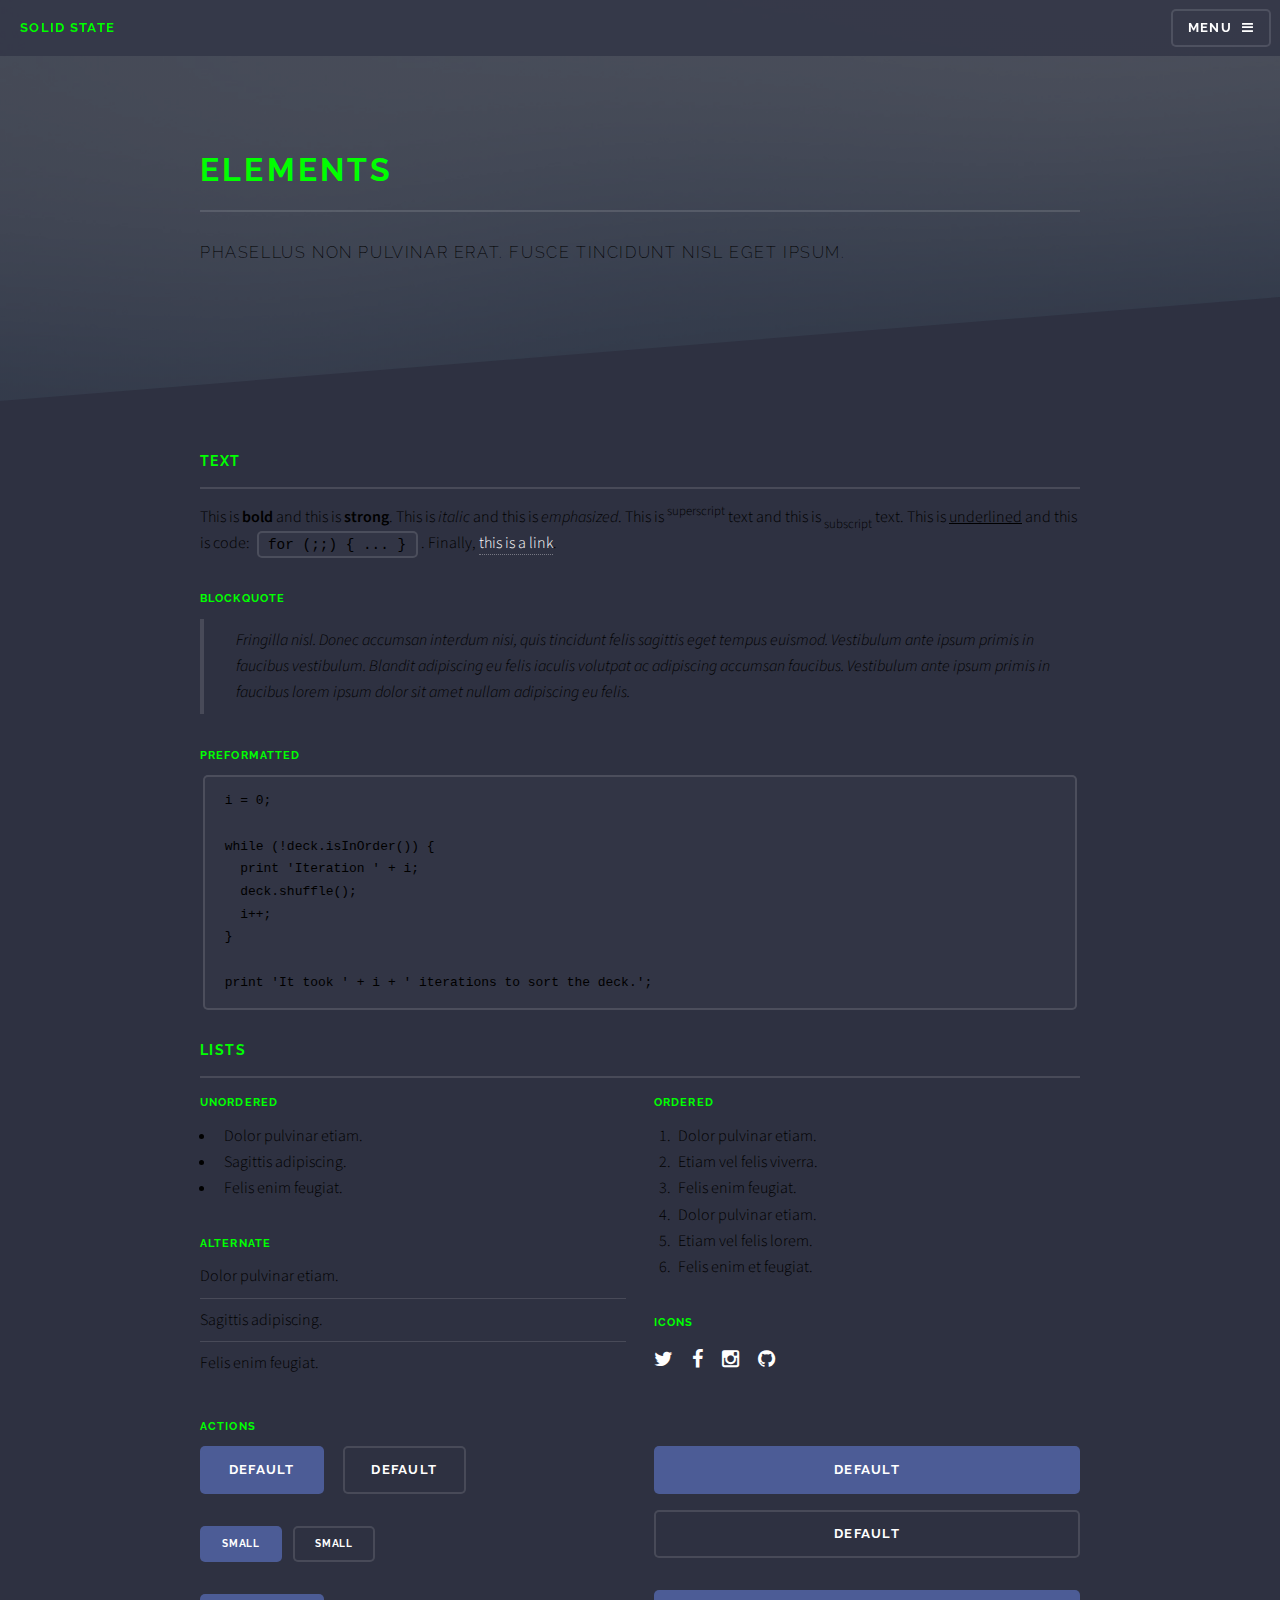
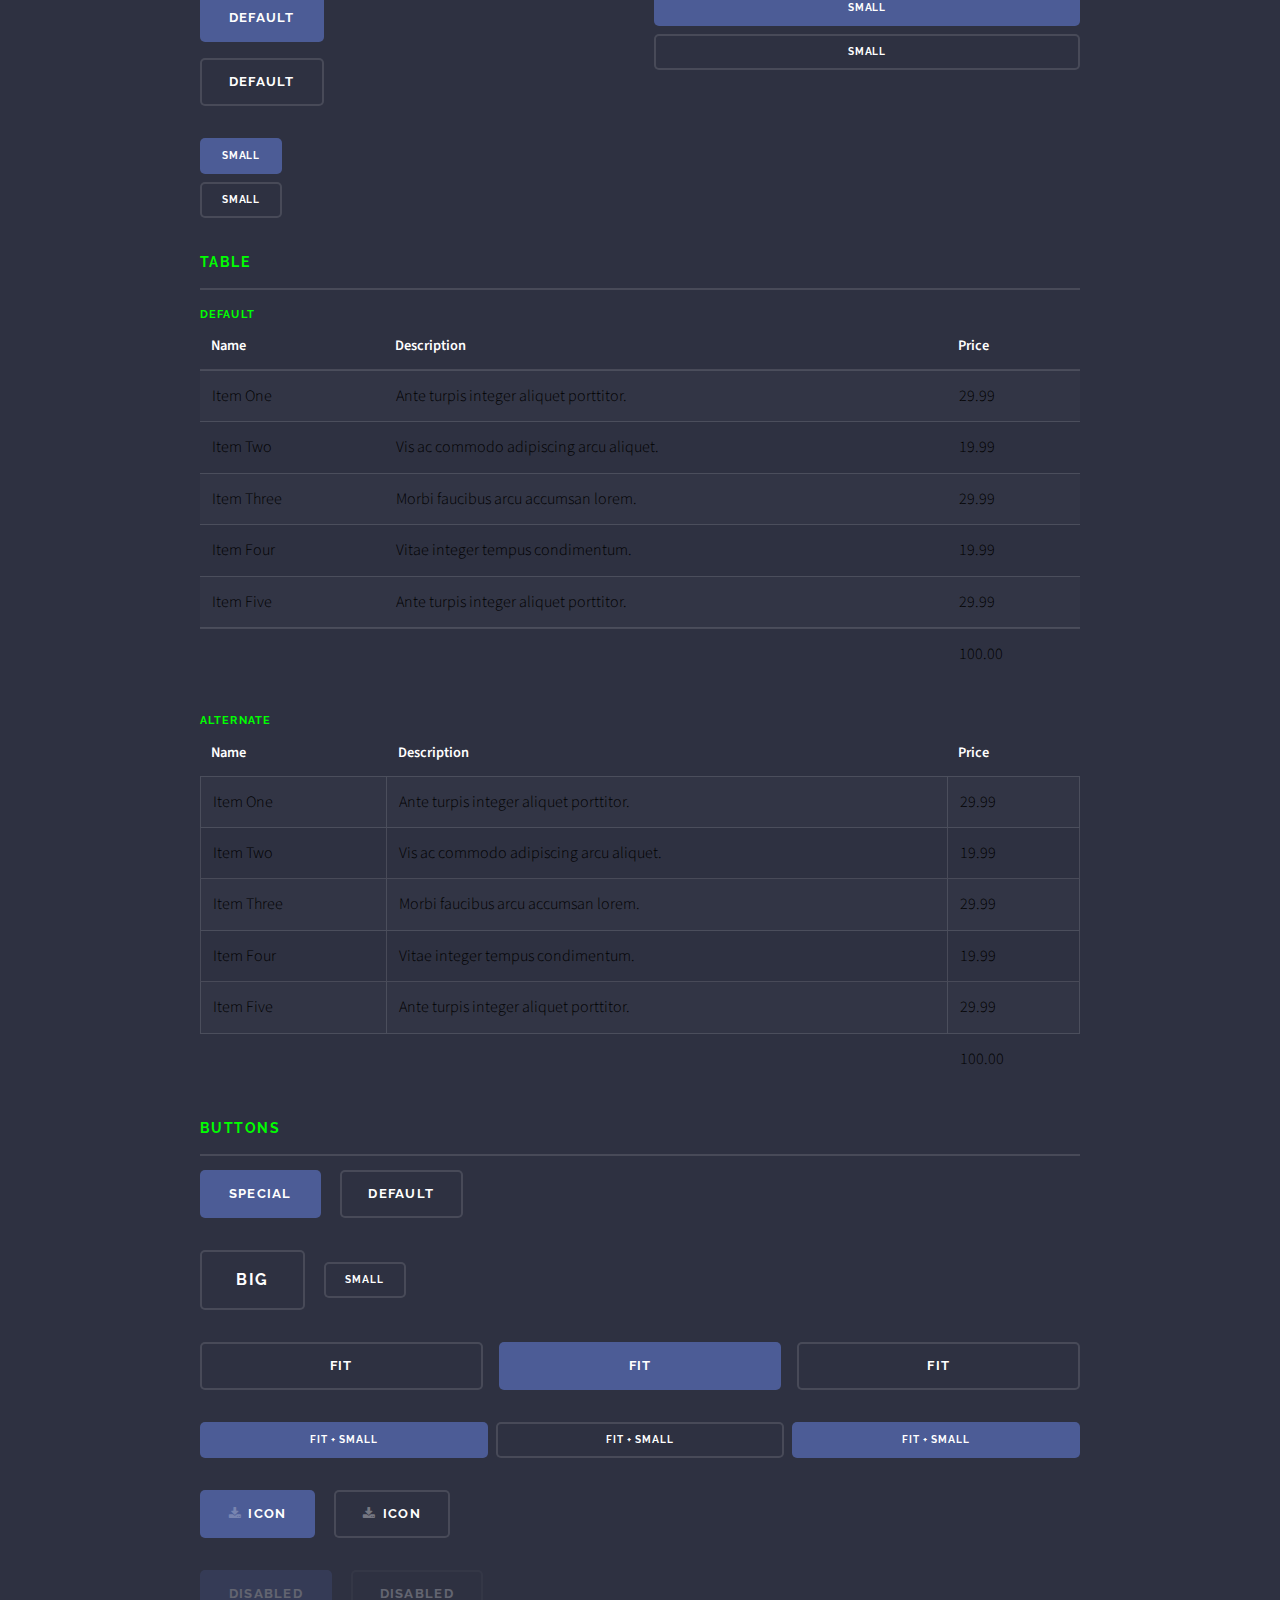
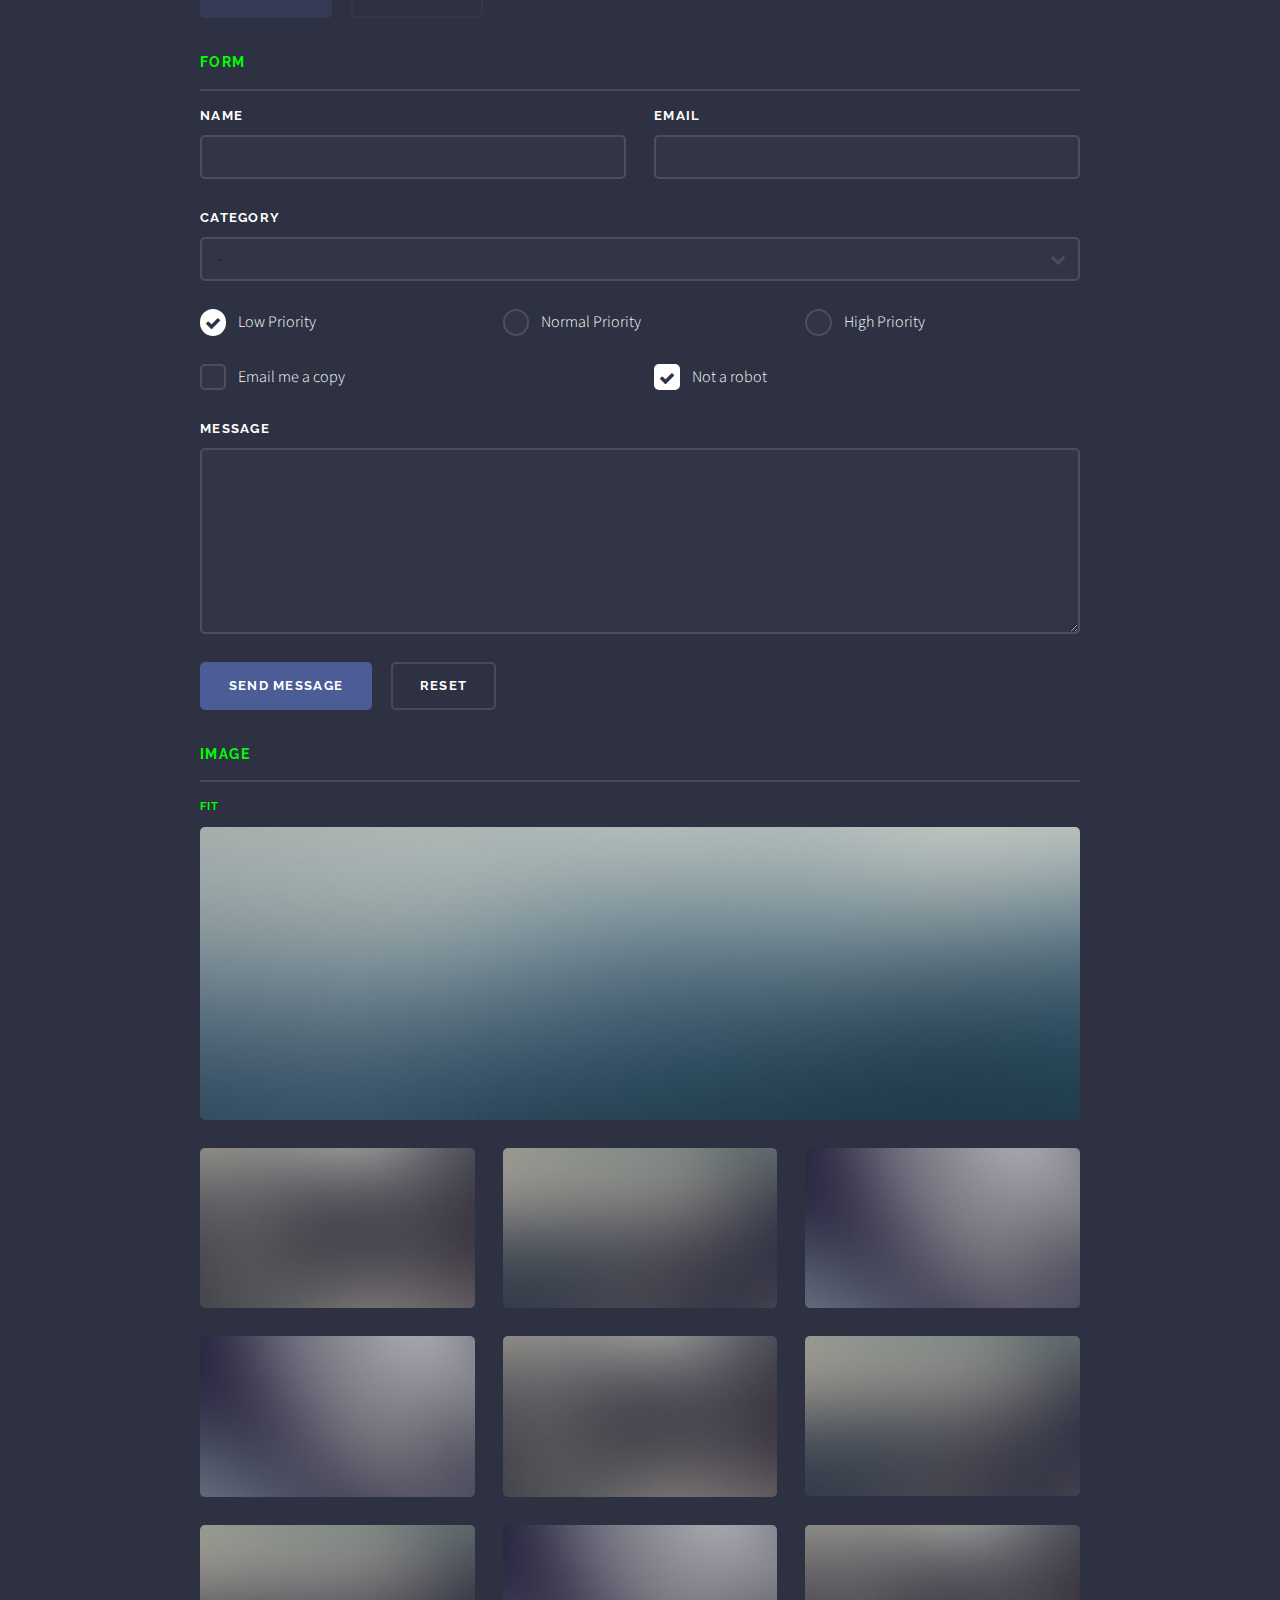
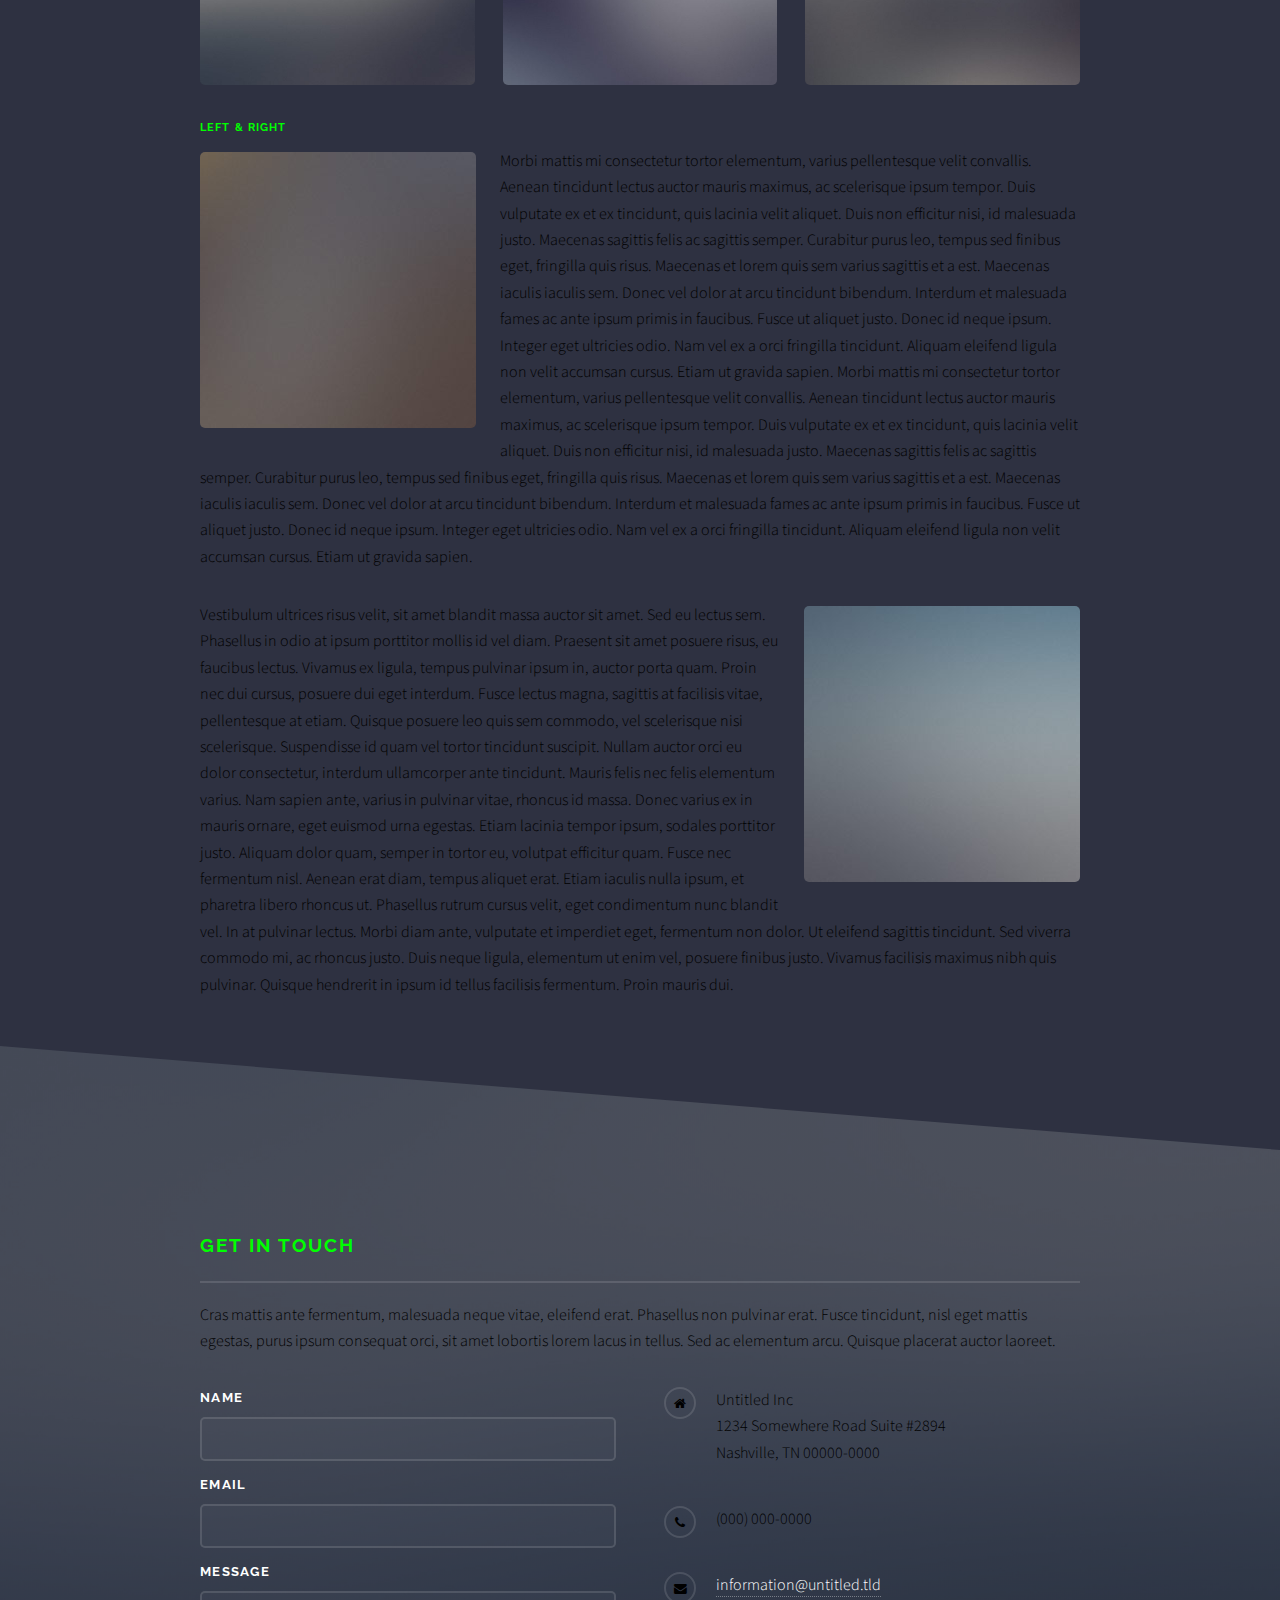
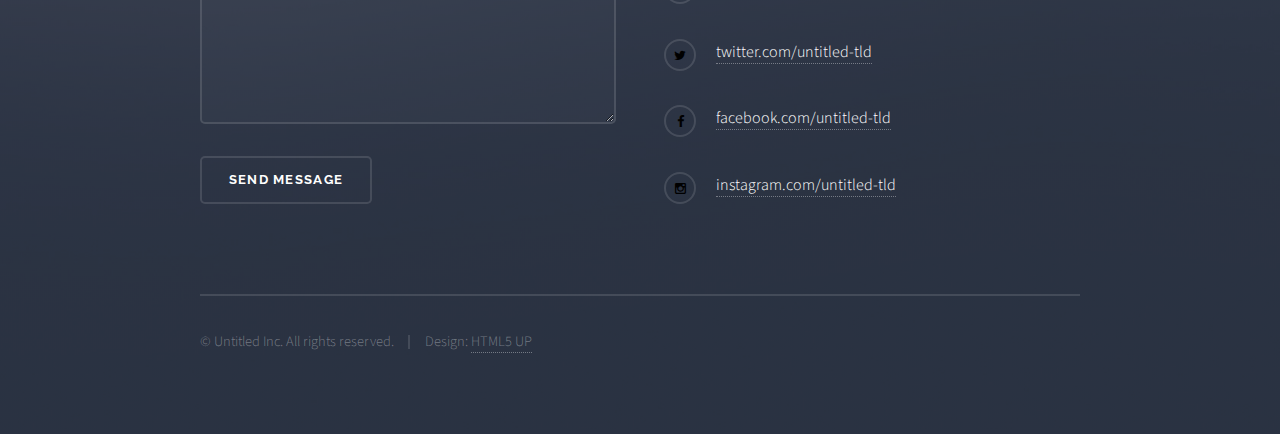
<file: elements.html>
<!DOCTYPE HTML>
<!--
	Solid State by HTML5 UP
	html5up.net | @n33co
	Free for personal and commercial use under the CCA 3.0 license (html5up.net/license)
-->
<html>
	<head>
		<title>Elements - Solid State by HTML5 UP</title>
		<meta charset="utf-8" />
		<meta name="viewport" content="width=device-width, initial-scale=1" />
		<!--[if lte IE 8]><script src="assets/js/ie/html5shiv.js"></script><![endif]-->
		<link rel="stylesheet" href="assets/css/main.css" />
		<!--[if lte IE 9]><link rel="stylesheet" href="assets/css/ie9.css" /><![endif]-->
		<!--[if lte IE 8]><link rel="stylesheet" href="assets/css/ie8.css" /><![endif]-->
	</head>
	<body>

		<!-- Page Wrapper -->
			<div id="page-wrapper">

				<!-- Header -->
					<header id="header">
						<h1><a href="index.html">Solid State</a></h1>
						<nav>
							<a href="#menu">Menu</a>
						</nav>
					</header>

				<!-- Menu -->
					<nav id="menu">
						<div class="inner">
							<h2>Menu</h2>
							<ul class="links">
								<li><a href="index.html">Home</a></li>
								<li><a href="generic.html">Generic</a></li>
								<li><a href="elements.html">Elements</a></li>
								<li><a href="#">Log In</a></li>
								<li><a href="#">Sign Up</a></li>
							</ul>
							<a href="#" class="close">Close</a>
						</div>
					</nav>

				<!-- Wrapper -->
					<section id="wrapper">
						<header>
							<div class="inner">
								<h2>Elements</h2>
								<p>Phasellus non pulvinar erat. Fusce tincidunt nisl eget ipsum.</p>
							</div>
						</header>

						<!-- Content -->
							<div class="wrapper">
								<div class="inner">

									<section>
										<h3 class="major">Text</h3>
										<p>This is <b>bold</b> and this is <strong>strong</strong>. This is <i>italic</i> and this is <em>emphasized</em>.
										This is <sup>superscript</sup> text and this is <sub>subscript</sub> text.
										This is <u>underlined</u> and this is code: <code>for (;;) { ... }</code>. Finally, <a href="#">this is a link</a>.</p>
										<h4>Blockquote</h4>
										<blockquote>Fringilla nisl. Donec accumsan interdum nisi, quis tincidunt felis sagittis eget tempus euismod. Vestibulum ante ipsum primis in faucibus vestibulum. Blandit adipiscing eu felis iaculis volutpat ac adipiscing accumsan faucibus. Vestibulum ante ipsum primis in faucibus lorem ipsum dolor sit amet nullam adipiscing eu felis.</blockquote>
										<h4>Preformatted</h4>
										<pre><code>i = 0;

while (!deck.isInOrder()) {
  print 'Iteration ' + i;
  deck.shuffle();
  i++;
}

print 'It took ' + i + ' iterations to sort the deck.';</code></pre>
									</section>

									<section>
										<h3 class="major">Lists</h3>
										<div class="row">
											<div class="6u 12u$(medium)">
												<h4>Unordered</h4>
												<ul>
													<li>Dolor pulvinar etiam.</li>
													<li>Sagittis adipiscing.</li>
													<li>Felis enim feugiat.</li>
												</ul>
												<h4>Alternate</h4>
												<ul class="alt">
													<li>Dolor pulvinar etiam.</li>
													<li>Sagittis adipiscing.</li>
													<li>Felis enim feugiat.</li>
												</ul>
											</div>
											<div class="6u$ 12u$(medium)">
												<h4>Ordered</h4>
												<ol>
													<li>Dolor pulvinar etiam.</li>
													<li>Etiam vel felis viverra.</li>
													<li>Felis enim feugiat.</li>
													<li>Dolor pulvinar etiam.</li>
													<li>Etiam vel felis lorem.</li>
													<li>Felis enim et feugiat.</li>
												</ol>
												<h4>Icons</h4>
												<ul class="icons">
													<li><a href="#" class="icon fa-twitter"><span class="label">Twitter</span></a></li>
													<li><a href="#" class="icon fa-facebook"><span class="label">Facebook</span></a></li>
													<li><a href="#" class="icon fa-instagram"><span class="label">Instagram</span></a></li>
													<li><a href="#" class="icon fa-github"><span class="label">Github</span></a></li>
												</ul>
											</div>
										</div>
										<h4>Actions</h4>
										<div class="row">
											<div class="6u 12u$(medium)">
												<ul class="actions">
													<li><a href="#" class="button special">Default</a></li>
													<li><a href="#" class="button">Default</a></li>
												</ul>
												<ul class="actions small">
													<li><a href="#" class="button special small">Small</a></li>
													<li><a href="#" class="button small">Small</a></li>
												</ul>
												<ul class="actions vertical">
													<li><a href="#" class="button special">Default</a></li>
													<li><a href="#" class="button">Default</a></li>
												</ul>
												<ul class="actions vertical small">
													<li><a href="#" class="button special small">Small</a></li>
													<li><a href="#" class="button small">Small</a></li>
												</ul>
											</div>
											<div class="6u 12u$(medium)">
												<ul class="actions vertical">
													<li><a href="#" class="button special fit">Default</a></li>
													<li><a href="#" class="button fit">Default</a></li>
												</ul>
												<ul class="actions vertical small">
													<li><a href="#" class="button special small fit">Small</a></li>
													<li><a href="#" class="button small fit">Small</a></li>
												</ul>
											</div>
										</div>
									</section>

									<section>
										<h3 class="major">Table</h3>
										<h4>Default</h4>
										<div class="table-wrapper">
											<table>
												<thead>
													<tr>
														<th>Name</th>
														<th>Description</th>
														<th>Price</th>
													</tr>
												</thead>
												<tbody>
													<tr>
														<td>Item One</td>
														<td>Ante turpis integer aliquet porttitor.</td>
														<td>29.99</td>
													</tr>
													<tr>
														<td>Item Two</td>
														<td>Vis ac commodo adipiscing arcu aliquet.</td>
														<td>19.99</td>
													</tr>
													<tr>
														<td>Item Three</td>
														<td> Morbi faucibus arcu accumsan lorem.</td>
														<td>29.99</td>
													</tr>
													<tr>
														<td>Item Four</td>
														<td>Vitae integer tempus condimentum.</td>
														<td>19.99</td>
													</tr>
													<tr>
														<td>Item Five</td>
														<td>Ante turpis integer aliquet porttitor.</td>
														<td>29.99</td>
													</tr>
												</tbody>
												<tfoot>
													<tr>
														<td colspan="2"></td>
														<td>100.00</td>
													</tr>
												</tfoot>
											</table>
										</div>

										<h4>Alternate</h4>
										<div class="table-wrapper">
											<table class="alt">
												<thead>
													<tr>
														<th>Name</th>
														<th>Description</th>
														<th>Price</th>
													</tr>
												</thead>
												<tbody>
													<tr>
														<td>Item One</td>
														<td>Ante turpis integer aliquet porttitor.</td>
														<td>29.99</td>
													</tr>
													<tr>
														<td>Item Two</td>
														<td>Vis ac commodo adipiscing arcu aliquet.</td>
														<td>19.99</td>
													</tr>
													<tr>
														<td>Item Three</td>
														<td> Morbi faucibus arcu accumsan lorem.</td>
														<td>29.99</td>
													</tr>
													<tr>
														<td>Item Four</td>
														<td>Vitae integer tempus condimentum.</td>
														<td>19.99</td>
													</tr>
													<tr>
														<td>Item Five</td>
														<td>Ante turpis integer aliquet porttitor.</td>
														<td>29.99</td>
													</tr>
												</tbody>
												<tfoot>
													<tr>
														<td colspan="2"></td>
														<td>100.00</td>
													</tr>
												</tfoot>
											</table>
										</div>
									</section>

									<section>
										<h3 class="major">Buttons</h3>
										<ul class="actions">
											<li><a href="#" class="button special">Special</a></li>
											<li><a href="#" class="button">Default</a></li>
										</ul>
										<ul class="actions">
											<li><a href="#" class="button big">Big</a></li>
											<li><a href="#" class="button small">Small</a></li>
										</ul>
										<ul class="actions fit">
											<li><a href="#" class="button fit">Fit</a></li>
											<li><a href="#" class="button special fit">Fit</a></li>
											<li><a href="#" class="button fit">Fit</a></li>
										</ul>
										<ul class="actions fit small">
											<li><a href="#" class="button special fit small">Fit + Small</a></li>
											<li><a href="#" class="button fit small">Fit + Small</a></li>
											<li><a href="#" class="button special fit small">Fit + Small</a></li>
										</ul>
										<ul class="actions">
											<li><a href="#" class="button special icon fa-download">Icon</a></li>
											<li><a href="#" class="button icon fa-download">Icon</a></li>
										</ul>
										<ul class="actions">
											<li><span class="button special disabled">Disabled</span></li>
											<li><span class="button disabled">Disabled</span></li>
										</ul>
									</section>

									<section>
										<h3 class="major">Form</h3>
										<form method="post" action="#">
											<div class="row uniform">
												<div class="6u 12u$(xsmall)">
													<label for="demo-name">Name</label>
													<input type="text" name="demo-name" id="demo-name" value="" />
												</div>
												<div class="6u$ 12u$(xsmall)">
													<label for="demo-email">Email</label>
													<input type="email" name="demo-email" id="demo-email" value="" />
												</div>
												<div class="12u$">
													<label for="demo-category">Category</label>
													<div class="select-wrapper">
														<select name="demo-category" id="demo-category">
															<option value="">-</option>
															<option value="1">Manufacturing</option>
															<option value="1">Shipping</option>
															<option value="1">Administration</option>
															<option value="1">Human Resources</option>
														</select>
													</div>
												</div>
												<div class="4u 12u$(small)">
													<input type="radio" id="demo-priority-low" name="demo-priority" checked>
													<label for="demo-priority-low">Low Priority</label>
												</div>
												<div class="4u 12u$(small)">
													<input type="radio" id="demo-priority-normal" name="demo-priority">
													<label for="demo-priority-normal">Normal Priority</label>
												</div>
												<div class="4u$ 12u$(small)">
													<input type="radio" id="demo-priority-high" name="demo-priority">
													<label for="demo-priority-high">High Priority</label>
												</div>
												<div class="6u 12u$(small)">
													<input type="checkbox" id="demo-copy" name="demo-copy">
													<label for="demo-copy">Email me a copy</label>
												</div>
												<div class="6u$ 12u$(small)">
													<input type="checkbox" id="demo-human" name="demo-human" checked>
													<label for="demo-human">Not a robot</label>
												</div>
												<div class="12u$">
													<label for="demo-message">Message</label>
													<textarea name="demo-message" id="demo-message" rows="6"></textarea>
												</div>
												<div class="12u$">
													<ul class="actions">
														<li><input type="submit" value="Send Message" class="special" /></li>
														<li><input type="reset" value="Reset" /></li>
													</ul>
												</div>
											</div>
										</form>
									</section>

									<section>
										<h3 class="major">Image</h3>
										<h4>Fit</h4>
										<div class="box alt">
											<div class="row uniform">
												<div class="12u$"><span class="image fit"><img src="images/pic08.jpg" alt="" /></span></div>
												<div class="4u"><span class="image fit"><img src="images/pic05.jpg" alt="" /></span></div>
												<div class="4u"><span class="image fit"><img src="images/pic06.jpg" alt="" /></span></div>
												<div class="4u$"><span class="image fit"><img src="images/pic07.jpg" alt="" /></span></div>
												<div class="4u"><span class="image fit"><img src="images/pic07.jpg" alt="" /></span></div>
												<div class="4u"><span class="image fit"><img src="images/pic05.jpg" alt="" /></span></div>
												<div class="4u$"><span class="image fit"><img src="images/pic06.jpg" alt="" /></span></div>
												<div class="4u"><span class="image fit"><img src="images/pic06.jpg" alt="" /></span></div>
												<div class="4u"><span class="image fit"><img src="images/pic07.jpg" alt="" /></span></div>
												<div class="4u$"><span class="image fit"><img src="images/pic05.jpg" alt="" /></span></div>
											</div>
										</div>
										<h4>Left &amp; Right</h4>
										<p><span class="image left"><img src="images/pic01.jpg" alt="" /></span>Morbi mattis mi consectetur tortor elementum, varius pellentesque velit convallis. Aenean tincidunt lectus auctor mauris maximus, ac scelerisque ipsum tempor. Duis vulputate ex et ex tincidunt, quis lacinia velit aliquet. Duis non efficitur nisi, id malesuada justo. Maecenas sagittis felis ac sagittis semper. Curabitur purus leo, tempus sed finibus eget, fringilla quis risus. Maecenas et lorem quis sem varius sagittis et a est. Maecenas iaculis iaculis sem. Donec vel dolor at arcu tincidunt bibendum. Interdum et malesuada fames ac ante ipsum primis in faucibus. Fusce ut aliquet justo. Donec id neque ipsum. Integer eget ultricies odio. Nam vel ex a orci fringilla tincidunt. Aliquam eleifend ligula non velit accumsan cursus. Etiam ut gravida sapien. Morbi mattis mi consectetur tortor elementum, varius pellentesque velit convallis. Aenean tincidunt lectus auctor mauris maximus, ac scelerisque ipsum tempor. Duis vulputate ex et ex tincidunt, quis lacinia velit aliquet. Duis non efficitur nisi, id malesuada justo. Maecenas sagittis felis ac sagittis semper. Curabitur purus leo, tempus sed finibus eget, fringilla quis risus. Maecenas et lorem quis sem varius sagittis et a est. Maecenas iaculis iaculis sem. Donec vel dolor at arcu tincidunt bibendum. Interdum et malesuada fames ac ante ipsum primis in faucibus. Fusce ut aliquet justo. Donec id neque ipsum. Integer eget ultricies odio. Nam vel ex a orci fringilla tincidunt. Aliquam eleifend ligula non velit accumsan cursus. Etiam ut gravida sapien.</p>
										<p><span class="image right"><img src="images/pic02.jpg" alt="" /></span>Vestibulum ultrices risus velit, sit amet blandit massa auctor sit amet. Sed eu lectus sem. Phasellus in odio at ipsum porttitor mollis id vel diam. Praesent sit amet posuere risus, eu faucibus lectus. Vivamus ex ligula, tempus pulvinar ipsum in, auctor porta quam. Proin nec dui cursus, posuere dui eget interdum. Fusce lectus magna, sagittis at facilisis vitae, pellentesque at etiam. Quisque posuere leo quis sem commodo, vel scelerisque nisi scelerisque. Suspendisse id quam vel tortor tincidunt suscipit. Nullam auctor orci eu dolor consectetur, interdum ullamcorper ante tincidunt. Mauris felis nec felis elementum varius. Nam sapien ante, varius in pulvinar vitae, rhoncus id massa. Donec varius ex in mauris ornare, eget euismod urna egestas. Etiam lacinia tempor ipsum, sodales porttitor justo. Aliquam dolor quam, semper in tortor eu, volutpat efficitur quam. Fusce nec fermentum nisl. Aenean erat diam, tempus aliquet erat. Etiam iaculis nulla ipsum, et pharetra libero rhoncus ut. Phasellus rutrum cursus velit, eget condimentum nunc blandit vel. In at pulvinar lectus. Morbi diam ante, vulputate et imperdiet eget, fermentum non dolor. Ut eleifend sagittis tincidunt. Sed viverra commodo mi, ac rhoncus justo. Duis neque ligula, elementum ut enim vel, posuere finibus justo. Vivamus facilisis maximus nibh quis pulvinar. Quisque hendrerit in ipsum id tellus facilisis fermentum. Proin mauris dui.</p>
									</section>

								</div>
							</div>

					</section>

				<!-- Footer -->
					<section id="footer">
						<div class="inner">
							<h2 class="major">Get in touch</h2>
							<p>Cras mattis ante fermentum, malesuada neque vitae, eleifend erat. Phasellus non pulvinar erat. Fusce tincidunt, nisl eget mattis egestas, purus ipsum consequat orci, sit amet lobortis lorem lacus in tellus. Sed ac elementum arcu. Quisque placerat auctor laoreet.</p>
							<form method="post" action="#">
								<div class="field">
									<label for="name">Name</label>
									<input type="text" name="name" id="name" />
								</div>
								<div class="field">
									<label for="email">Email</label>
									<input type="email" name="email" id="email" />
								</div>
								<div class="field">
									<label for="message">Message</label>
									<textarea name="message" id="message" rows="4"></textarea>
								</div>
								<ul class="actions">
									<li><input type="submit" value="Send Message" /></li>
								</ul>
							</form>
							<ul class="contact">
								<li class="fa-home">
									Untitled Inc<br />
									1234 Somewhere Road Suite #2894<br />
									Nashville, TN 00000-0000
								</li>
								<li class="fa-phone">(000) 000-0000</li>
								<li class="fa-envelope"><a href="#">information@untitled.tld</a></li>
								<li class="fa-twitter"><a href="#">twitter.com/untitled-tld</a></li>
								<li class="fa-facebook"><a href="#">facebook.com/untitled-tld</a></li>
								<li class="fa-instagram"><a href="#">instagram.com/untitled-tld</a></li>
							</ul>
							<ul class="copyright">
								<li>&copy; Untitled Inc. All rights reserved.</li><li>Design: <a href="http://html5up.net">HTML5 UP</a></li>
							</ul>
						</div>
					</section>

			</div>

		<!-- Scripts -->
			<script src="assets/js/skel.min.js"></script>
			<script src="assets/js/jquery.min.js"></script>
			<script src="assets/js/jquery.scrollex.min.js"></script>
			<script src="assets/js/util.js"></script>
			<!--[if lte IE 8]><script src="assets/js/ie/respond.min.js"></script><![endif]-->
			<script src="assets/js/main.js"></script>

	</body>
</html>
</file>
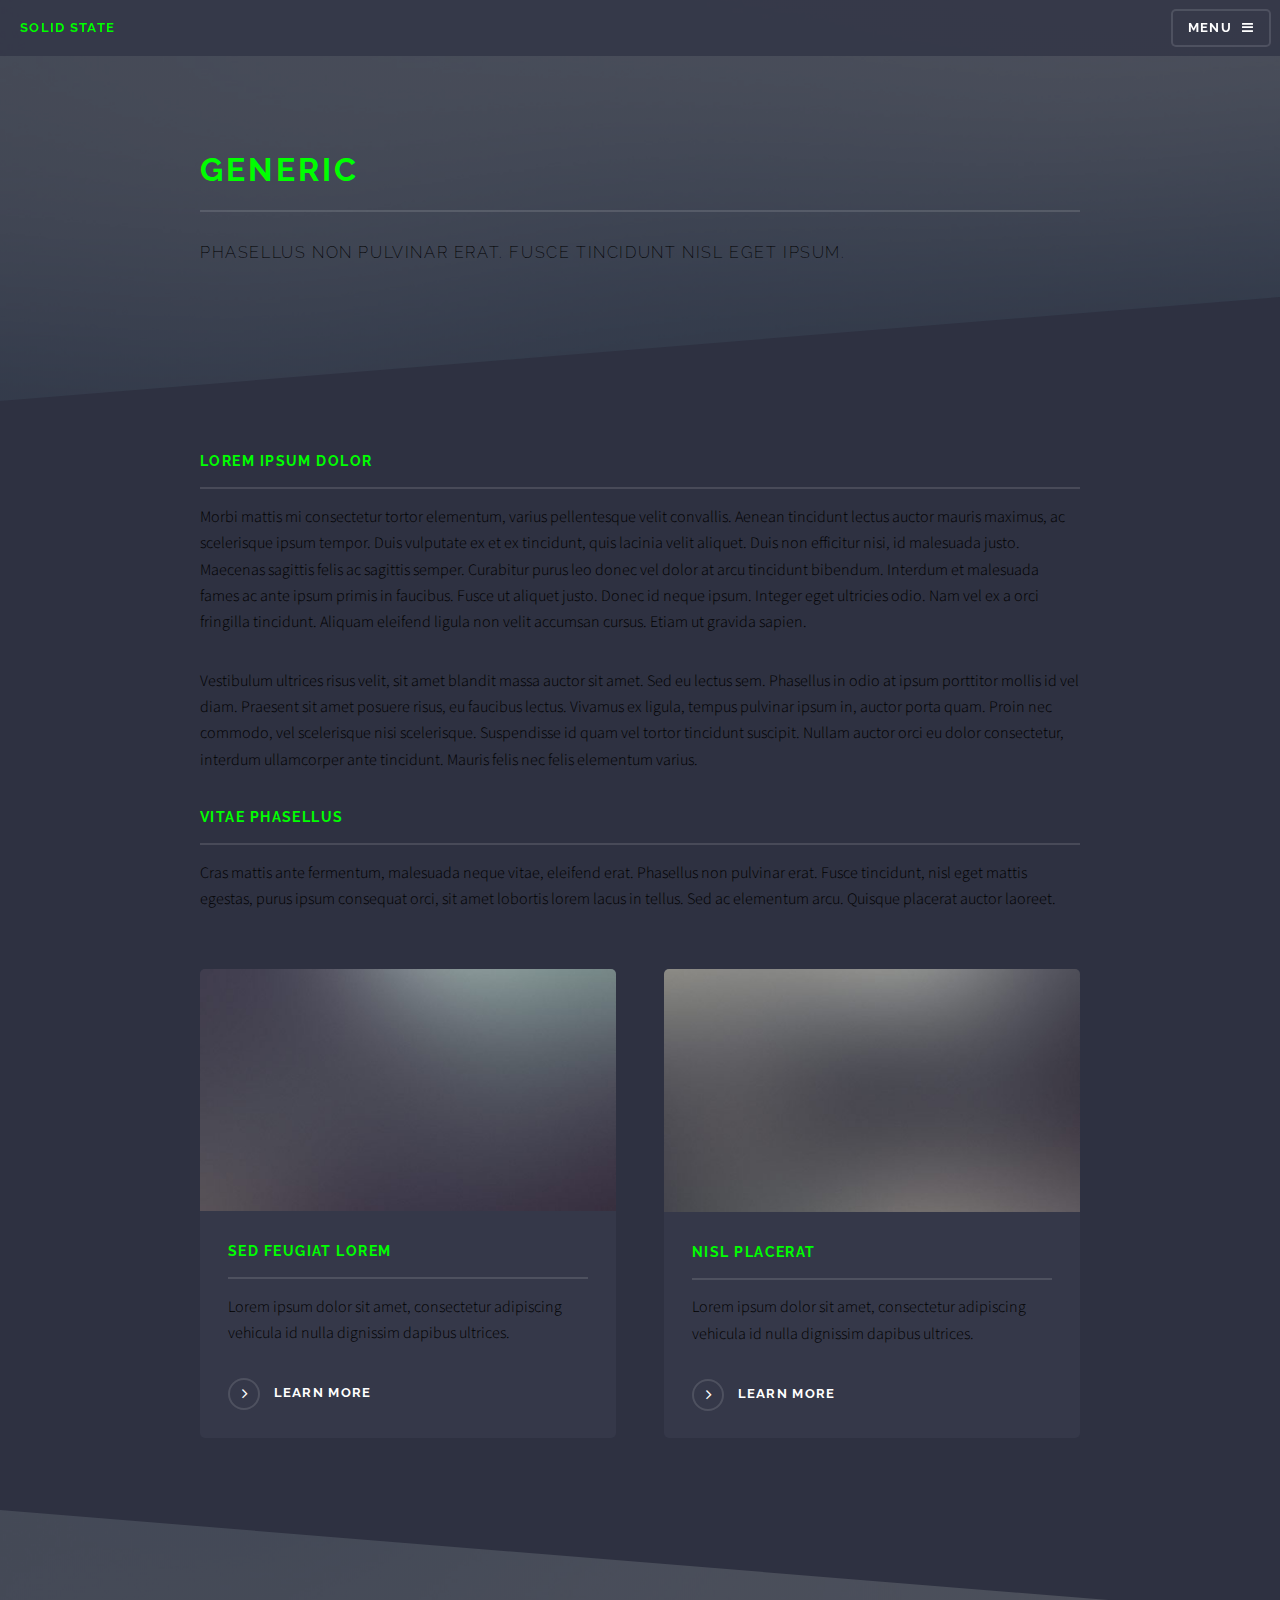
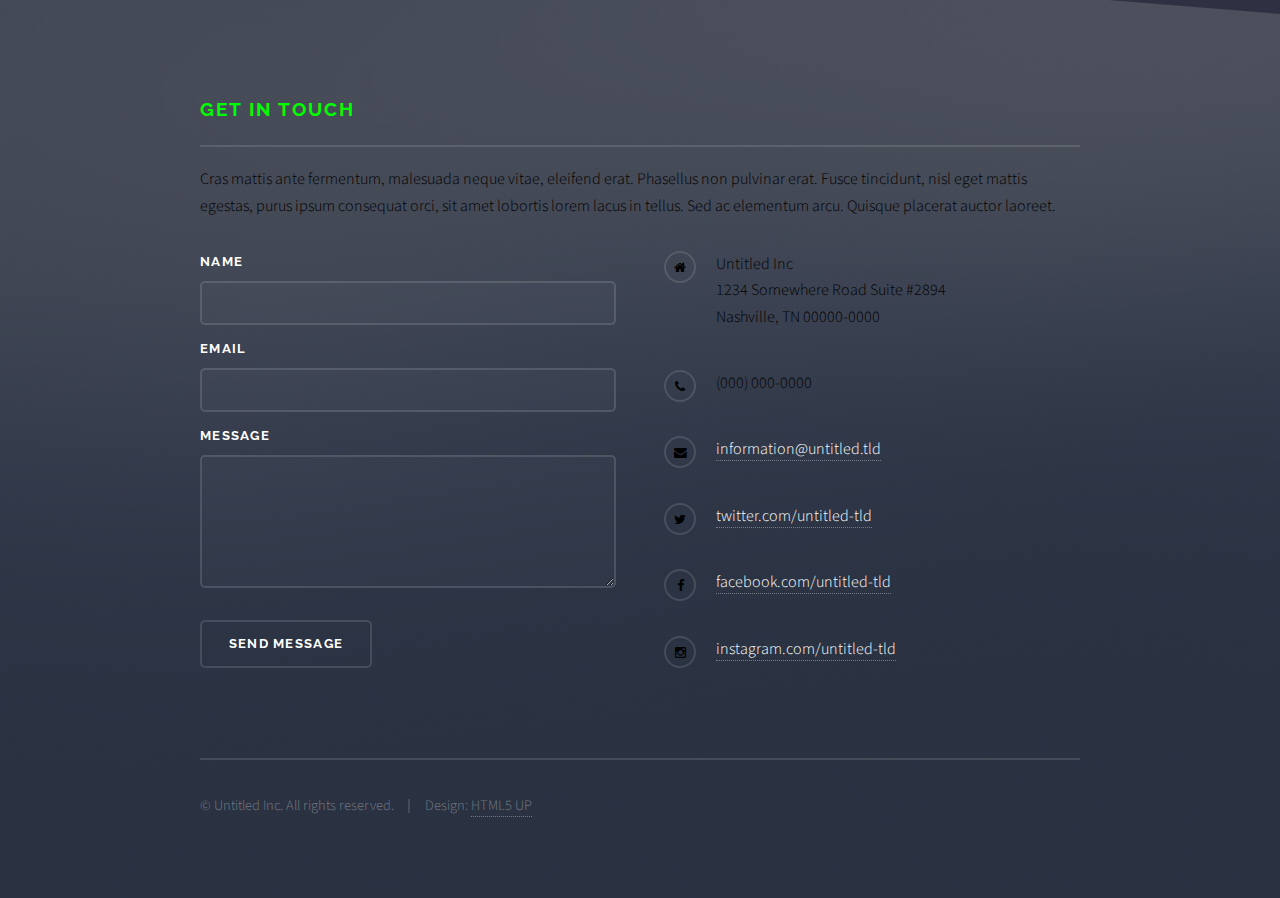
<file: generic.html>
<!DOCTYPE HTML>
<!--
	Solid State by HTML5 UP
	html5up.net | @n33co
	Free for personal and commercial use under the CCA 3.0 license (html5up.net/license)
-->
<html>
	<head>
		<title>Generic - Solid State by HTML5 UP</title>
		<meta charset="utf-8" />
		<meta name="viewport" content="width=device-width, initial-scale=1" />
		<!--[if lte IE 8]><script src="assets/js/ie/html5shiv.js"></script><![endif]-->
		<link rel="stylesheet" href="assets/css/main.css" />
		<!--[if lte IE 9]><link rel="stylesheet" href="assets/css/ie9.css" /><![endif]-->
		<!--[if lte IE 8]><link rel="stylesheet" href="assets/css/ie8.css" /><![endif]-->
	</head>
	<body>

		<!-- Page Wrapper -->
			<div id="page-wrapper">

				<!-- Header -->
					<header id="header">
						<h1><a href="index.html">Solid State</a></h1>
						<nav>
							<a href="#menu">Menu</a>
						</nav>
					</header>

				<!-- Menu -->
					<nav id="menu">
						<div class="inner">
							<h2>Menu</h2>
							<ul class="links">
								<li><a href="index.html">Home</a></li>
								<li><a href="generic.html">Generic</a></li>
								<li><a href="elements.html">Elements</a></li>
								<li><a href="#">Log In</a></li>
								<li><a href="#">Sign Up</a></li>
							</ul>
							<a href="#" class="close">Close</a>
						</div>
					</nav>

				<!-- Wrapper -->
					<section id="wrapper">
						<header>
							<div class="inner">
								<h2>Generic</h2>
								<p>Phasellus non pulvinar erat. Fusce tincidunt nisl eget ipsum.</p>
							</div>
						</header>

						<!-- Content -->
							<div class="wrapper">
								<div class="inner">

									<h3 class="major">Lorem ipsum dolor</h3>
									<p>Morbi mattis mi consectetur tortor elementum, varius pellentesque velit convallis. Aenean tincidunt lectus auctor mauris maximus, ac scelerisque ipsum tempor. Duis vulputate ex et ex tincidunt, quis lacinia velit aliquet. Duis non efficitur nisi, id malesuada justo. Maecenas sagittis felis ac sagittis semper. Curabitur purus leo donec vel dolor at arcu tincidunt bibendum. Interdum et malesuada fames ac ante ipsum primis in faucibus. Fusce ut aliquet justo. Donec id neque ipsum. Integer eget ultricies odio. Nam vel ex a orci fringilla tincidunt. Aliquam eleifend ligula non velit accumsan cursus. Etiam ut gravida sapien.</p>

									<p>Vestibulum ultrices risus velit, sit amet blandit massa auctor sit amet. Sed eu lectus sem. Phasellus in odio at ipsum porttitor mollis id vel diam. Praesent sit amet posuere risus, eu faucibus lectus. Vivamus ex ligula, tempus pulvinar ipsum in, auctor porta quam. Proin nec commodo, vel scelerisque nisi scelerisque. Suspendisse id quam vel tortor tincidunt suscipit. Nullam auctor orci eu dolor consectetur, interdum ullamcorper ante tincidunt. Mauris felis nec felis elementum varius.</p>

									<h3 class="major">Vitae phasellus</h3>
									<p>Cras mattis ante fermentum, malesuada neque vitae, eleifend erat. Phasellus non pulvinar erat. Fusce tincidunt, nisl eget mattis egestas, purus ipsum consequat orci, sit amet lobortis lorem lacus in tellus. Sed ac elementum arcu. Quisque placerat auctor laoreet.</p>

									<section class="features">
										<article>
											<a href="#" class="image"><img src="images/pic04.jpg" alt="" /></a>
											<h3 class="major">Sed feugiat lorem</h3>
											<p>Lorem ipsum dolor sit amet, consectetur adipiscing vehicula id nulla dignissim dapibus ultrices.</p>
											<a href="#" class="special">Learn more</a>
										</article>
										<article>
											<a href="#" class="image"><img src="images/pic05.jpg" alt="" /></a>
											<h3 class="major">Nisl placerat</h3>
											<p>Lorem ipsum dolor sit amet, consectetur adipiscing vehicula id nulla dignissim dapibus ultrices.</p>
											<a href="#" class="special">Learn more</a>
										</article>
									</section>

								</div>
							</div>

					</section>

				<!-- Footer -->
					<section id="footer">
						<div class="inner">
							<h2 class="major">Get in touch</h2>
							<p>Cras mattis ante fermentum, malesuada neque vitae, eleifend erat. Phasellus non pulvinar erat. Fusce tincidunt, nisl eget mattis egestas, purus ipsum consequat orci, sit amet lobortis lorem lacus in tellus. Sed ac elementum arcu. Quisque placerat auctor laoreet.</p>
							<form method="post" action="#">
								<div class="field">
									<label for="name">Name</label>
									<input type="text" name="name" id="name" />
								</div>
								<div class="field">
									<label for="email">Email</label>
									<input type="email" name="email" id="email" />
								</div>
								<div class="field">
									<label for="message">Message</label>
									<textarea name="message" id="message" rows="4"></textarea>
								</div>
								<ul class="actions">
									<li><input type="submit" value="Send Message" /></li>
								</ul>
							</form>
							<ul class="contact">
								<li class="fa-home">
									Untitled Inc<br />
									1234 Somewhere Road Suite #2894<br />
									Nashville, TN 00000-0000
								</li>
								<li class="fa-phone">(000) 000-0000</li>
								<li class="fa-envelope"><a href="#">information@untitled.tld</a></li>
								<li class="fa-twitter"><a href="#">twitter.com/untitled-tld</a></li>
								<li class="fa-facebook"><a href="#">facebook.com/untitled-tld</a></li>
								<li class="fa-instagram"><a href="#">instagram.com/untitled-tld</a></li>
							</ul>
							<ul class="copyright">
								<li>&copy; Untitled Inc. All rights reserved.</li><li>Design: <a href="http://html5up.net">HTML5 UP</a></li>
							</ul>
						</div>
					</section>

			</div>

		<!-- Scripts -->
			<script src="assets/js/skel.min.js"></script>
			<script src="assets/js/jquery.min.js"></script>
			<script src="assets/js/jquery.scrollex.min.js"></script>
			<script src="assets/js/util.js"></script>
			<!--[if lte IE 8]><script src="assets/js/ie/respond.min.js"></script><![endif]-->
			<script src="assets/js/main.js"></script>

	</body>
</html>
</file>
<file: assets/css/ie9.css>
/*
	Solid State by HTML5 UP
	html5up.net | @n33co
	Free for personal and commercial use under the CCA 3.0 license (html5up.net/license)
*/

/* Basic */

	body {
		background-color: #2e3141;
		background-image: url("../../images/bg.jpg");
		background-size: cover;
		background-attachment: fixed;
		background-position: center;
	}

		body:before {
			background: rgba(46, 49, 65, 0.8);
			content: '';
			display: block;
			height: 100%;
			left: 0;
			position: fixed;
			top: 0;
			width: 100%;
		}

		body > * {
			position: relative;
			z-index: 1;
		}

/* Features */

	.features article {
		display: inline-block;
		width: 45%;
	}

/* Menu */

	#menu .inner {
		margin: 4em auto;
	}

/* Wrapper */

	#wrapper > header {
		background: none !important;
	}

	.wrapper.spotlight .inner {
		text-align: left !important;
	}

	.wrapper.spotlight .image {
		display: inline-block;
		margin: 0 3em 2em 0 !important;
		vertical-align: middle;
		width: 24%;
	}

	.wrapper.spotlight .content {
		display: inline-block;
		vertical-align: middle;
		width: 70%;
	}

/* Banner */

	#banner {
		background: none !important;
	}

/* Footer */

	#footer {
		background: none !important;
	}

		#footer .inner form {
			display: inline-block;
			width: 45%;
		}

		#footer .inner .contact {
			display: inline-block;
			width: 45%;
		}
</file>
<file: assets/css/ie8.css>
/*
	Solid State by HTML5 UP
	html5up.net | @n33co
	Free for personal and commercial use under the CCA 3.0 license (html5up.net/license)
*/

/* Basic */

	body {
		-ms-behavior: url("assets/js/backgroundsize.min.htc");
	}

/* Type */

	h1.major, h2.major, h3.major, h4.major, h5.major, h6.major {
		border-bottom: solid 2px #ffffff;
	}

	blockquote {
		border-left: solid 4px #ffffff;
	}

	code {
		border: solid 2px #ffffff;
	}

	hr {
		border-bottom: solid 2px #ffffff;
	}

/* Button */

	input[type="submit"],
	input[type="reset"],
	input[type="button"],
	button,
	.button {
		position: relative;
		-ms-behavior: url("assets/js/ie/PIE.htc");
		border: solid 2px #ffffff;
	}

		input[type="submit"].special,
		input[type="reset"].special,
		input[type="button"].special,
		button.special,
		.button.special {
			border: 0;
		}

/* Form */

	input[type="text"],
	input[type="password"],
	input[type="email"],
	input[type="tel"],
	select,
	textarea {
		position: relative;
		-ms-behavior: url("assets/js/ie/PIE.htc");
		background: transparent;
		border: solid 2px #ffffff;
	}

/* Table */

	table tbody tr {
		border: solid 1px #ffffff;
		border-left: 0;
		border-right: 0;
	}

	table.alt tbody tr td {
		border: solid 1px #ffffff;
		border-left-width: 0;
		border-top-width: 0;
	}

		table.alt tbody tr td:first-child {
			border-left-width: 1px;
		}

	table.alt tbody tr:first-child td {
		border-top-width: 1px;
	}

	table.alt thead {
		border-bottom: 0;
	}

	table.alt tfoot {
		border-top: 0;
	}

/* Features */

	.features article {
		-ms-behavior: url("assets/js/ie/PIE.htc");
		position: relative;
		width: 44%;
	}

		.features article .image {
			margin-top: 0;
			margin-left: 0;
			width: 100%;
		}

/* Menu */

	#menu {
		background: #2e3141;
	}

		#menu h2 {
			border-bottom: solid 2px #ffffff;
		}

/* Header */

	#header {
		background-color: #353849;
	}

/* Wrapper */

	.wrapper {
		margin: 0;
	}

		.wrapper:before, .wrapper:after {
			display: none;
		}

		.wrapper.spotlight .image {
			-ms-behavior: url("assets/js/ie/PIE.htc");
		}

			.wrapper.spotlight .image img {
				position: relative;
				-ms-behavior: url("assets/js/ie/PIE.htc");
			}

/* Banner */

	#banner .logo .icon {
		border: solid 2px #ffffff;
		-ms-behavior: url("assets/js/ie/PIE.htc");
	}

	#banner h2 {
		border-bottom: solid 2px #ffffff;
	}

/* Footer */

	#footer .inner .copyright {
		border-top: solid 2px #ffffff;
	}

		#footer .inner .copyright li {
			border-left: solid 2px #ffffff;
		}
</file>
<file: assets/css/main.css>
@import url(font-awesome.min.css);
@import url("https://fonts.googleapis.com/css?family=Raleway:200,700|Source+Sans+Pro:300,600,300italic,600italic");

/*
	Solid State by HTML5 UP
	html5up.net | @n33co
	Free for personal and commercial use under the CCA 3.0 license (html5up.net/license)
*/

/* Reset */

	html, body, div, span, applet, object, iframe, h1, h2, h3, h4, h5, h6, p, blockquote, pre, a, abbr, acronym, address, big, cite, code, del, dfn, em, img, ins, kbd, q, s, samp, small, strike, strong, sub, sup, tt, var, b, u, i, center, dl, dt, dd, ol, ul, li, fieldset, form, label, legend, table, caption, tbody, tfoot, thead, tr, th, td, article, aside, canvas, details, embed, figure, figcaption, footer, header, hgroup, menu, nav, output, ruby, section, summary, time, mark, audio, video {
		margin: 0;
		padding: 0;
		border: 0;
		font-size: 100%;
		font: inherit;
		vertical-align: baseline;
	}

	article, aside, details, figcaption, figure, footer, header, hgroup, menu, nav, section {
		display: block;
	}

	body {
		line-height: 1;
	}

	ol, ul {
		list-style: none;
	}

	blockquote, q {
		quotes: none;
	}

	blockquote:before, blockquote:after, q:before, q:after {
		content: '';
		content: none;
	}

	table {
		border-collapse: collapse;
		border-spacing: 0;
	}

	body {
		-webkit-text-size-adjust: none;
	}

/* Box Model */

	*, *:before, *:after {
		-moz-box-sizing: border-box;
		-webkit-box-sizing: border-box;
		box-sizing: border-box;
	}

/* Grid */

	.row {
		border-bottom: solid 1px transparent;
		-moz-box-sizing: border-box;
		-webkit-box-sizing: border-box;
		box-sizing: border-box;
	}

	.row > * {
		float: left;
		-moz-box-sizing: border-box;
		-webkit-box-sizing: border-box;
		box-sizing: border-box;
	}

	.row:after, .row:before {
		content: '';
		display: block;
		clear: both;
		height: 0;
	}

	.row.uniform > * > :first-child {
		margin-top: 0;
	}

	.row.uniform > * > :last-child {
		margin-bottom: 0;
	}

	.row.\30 \25 > * {
		padding: 0 0 0 0em;
	}

	.row.\30 \25 {
		margin: 0 0 -1px 0em;
	}

	.row.uniform.\30 \25 > * {
		padding: 0em 0 0 0em;
	}

	.row.uniform.\30 \25 {
		margin: 0em 0 -1px 0em;
	}

	.row > * {
		padding: 0 0 0 1.75em;
	}

	.row {
		margin: 0 0 -1px -1.75em;
	}

	.row.uniform > * {
		padding: 1.75em 0 0 1.75em;
	}

	.row.uniform {
		margin: -1.75em 0 -1px -1.75em;
	}

	.row.\32 00\25 > * {
		padding: 0 0 0 3.5em;
	}

	.row.\32 00\25 {
		margin: 0 0 -1px -3.5em;
	}

	.row.uniform.\32 00\25 > * {
		padding: 3.5em 0 0 3.5em;
	}

	.row.uniform.\32 00\25 {
		margin: -3.5em 0 -1px -3.5em;
	}

	.row.\31 50\25 > * {
		padding: 0 0 0 2.625em;
	}

	.row.\31 50\25 {
		margin: 0 0 -1px -2.625em;
	}

	.row.uniform.\31 50\25 > * {
		padding: 2.625em 0 0 2.625em;
	}

	.row.uniform.\31 50\25 {
		margin: -2.625em 0 -1px -2.625em;
	}

	.row.\35 0\25 > * {
		padding: 0 0 0 0.875em;
	}

	.row.\35 0\25 {
		margin: 0 0 -1px -0.875em;
	}

	.row.uniform.\35 0\25 > * {
		padding: 0.875em 0 0 0.875em;
	}

	.row.uniform.\35 0\25 {
		margin: -0.875em 0 -1px -0.875em;
	}

	.row.\32 5\25 > * {
		padding: 0 0 0 0.4375em;
	}

	.row.\32 5\25 {
		margin: 0 0 -1px -0.4375em;
	}

	.row.uniform.\32 5\25 > * {
		padding: 0.4375em 0 0 0.4375em;
	}

	.row.uniform.\32 5\25 {
		margin: -0.4375em 0 -1px -0.4375em;
	}

	.\31 2u, .\31 2u\24 {
		width: 100%;
		clear: none;
		margin-left: 0;
	}

	.\31 1u, .\31 1u\24 {
		width: 91.6666666667%;
		clear: none;
		margin-left: 0;
	}

	.\31 0u, .\31 0u\24 {
		width: 83.3333333333%;
		clear: none;
		margin-left: 0;
	}

	.\39 u, .\39 u\24 {
		width: 75%;
		clear: none;
		margin-left: 0;
	}

	.\38 u, .\38 u\24 {
		width: 66.6666666667%;
		clear: none;
		margin-left: 0;
	}

	.\37 u, .\37 u\24 {
		width: 58.3333333333%;
		clear: none;
		margin-left: 0;
	}

	.\36 u, .\36 u\24 {
		width: 50%;
		clear: none;
		margin-left: 0;
	}

	.\35 u, .\35 u\24 {
		width: 41.6666666667%;
		clear: none;
		margin-left: 0;
	}

	.\34 u, .\34 u\24 {
		width: 33.3333333333%;
		clear: none;
		margin-left: 0;
	}

	.\33 u, .\33 u\24 {
		width: 25%;
		clear: none;
		margin-left: 0;
	}

	.\32 u, .\32 u\24 {
		width: 16.6666666667%;
		clear: none;
		margin-left: 0;
	}

	.\31 u, .\31 u\24 {
		width: 8.3333333333%;
		clear: none;
		margin-left: 0;
	}

	.\31 2u\24 + *,
	.\31 1u\24 + *,
	.\31 0u\24 + *,
	.\39 u\24 + *,
	.\38 u\24 + *,
	.\37 u\24 + *,
	.\36 u\24 + *,
	.\35 u\24 + *,
	.\34 u\24 + *,
	.\33 u\24 + *,
	.\32 u\24 + *,
	.\31 u\24 + * {
		clear: left;
	}

	.\-11u {
		margin-left: 91.66667%;
	}

	.\-10u {
		margin-left: 83.33333%;
	}

	.\-9u {
		margin-left: 75%;
	}

	.\-8u {
		margin-left: 66.66667%;
	}

	.\-7u {
		margin-left: 58.33333%;
	}

	.\-6u {
		margin-left: 50%;
	}

	.\-5u {
		margin-left: 41.66667%;
	}

	.\-4u {
		margin-left: 33.33333%;
	}

	.\-3u {
		margin-left: 25%;
	}

	.\-2u {
		margin-left: 16.66667%;
	}

	.\-1u {
		margin-left: 8.33333%;
	}

	@media screen and (max-width: 1680px) {

		.row > * {
			padding: 0 0 0 1.75em;
		}

		.row {
			margin: 0 0 -1px -1.75em;
		}

		.row.uniform > * {
			padding: 1.75em 0 0 1.75em;
		}

		.row.uniform {
			margin: -1.75em 0 -1px -1.75em;
		}

		.row.\32 00\25 > * {
			padding: 0 0 0 3.5em;
		}

		.row.\32 00\25 {
			margin: 0 0 -1px -3.5em;
		}

		.row.uniform.\32 00\25 > * {
			padding: 3.5em 0 0 3.5em;
		}

		.row.uniform.\32 00\25 {
			margin: -3.5em 0 -1px -3.5em;
		}

		.row.\31 50\25 > * {
			padding: 0 0 0 2.625em;
		}

		.row.\31 50\25 {
			margin: 0 0 -1px -2.625em;
		}

		.row.uniform.\31 50\25 > * {
			padding: 2.625em 0 0 2.625em;
		}

		.row.uniform.\31 50\25 {
			margin: -2.625em 0 -1px -2.625em;
		}

		.row.\35 0\25 > * {
			padding: 0 0 0 0.875em;
		}

		.row.\35 0\25 {
			margin: 0 0 -1px -0.875em;
		}

		.row.uniform.\35 0\25 > * {
			padding: 0.875em 0 0 0.875em;
		}

		.row.uniform.\35 0\25 {
			margin: -0.875em 0 -1px -0.875em;
		}

		.row.\32 5\25 > * {
			padding: 0 0 0 0.4375em;
		}

		.row.\32 5\25 {
			margin: 0 0 -1px -0.4375em;
		}

		.row.uniform.\32 5\25 > * {
			padding: 0.4375em 0 0 0.4375em;
		}

		.row.uniform.\32 5\25 {
			margin: -0.4375em 0 -1px -0.4375em;
		}

		.\31 2u\28xlarge\29, .\31 2u\24\28xlarge\29 {
			width: 100%;
			clear: none;
			margin-left: 0;
		}

		.\31 1u\28xlarge\29, .\31 1u\24\28xlarge\29 {
			width: 91.6666666667%;
			clear: none;
			margin-left: 0;
		}

		.\31 0u\28xlarge\29, .\31 0u\24\28xlarge\29 {
			width: 83.3333333333%;
			clear: none;
			margin-left: 0;
		}

		.\39 u\28xlarge\29, .\39 u\24\28xlarge\29 {
			width: 75%;
			clear: none;
			margin-left: 0;
		}

		.\38 u\28xlarge\29, .\38 u\24\28xlarge\29 {
			width: 66.6666666667%;
			clear: none;
			margin-left: 0;
		}

		.\37 u\28xlarge\29, .\37 u\24\28xlarge\29 {
			width: 58.3333333333%;
			clear: none;
			margin-left: 0;
		}

		.\36 u\28xlarge\29, .\36 u\24\28xlarge\29 {
			width: 50%;
			clear: none;
			margin-left: 0;
		}

		.\35 u\28xlarge\29, .\35 u\24\28xlarge\29 {
			width: 41.6666666667%;
			clear: none;
			margin-left: 0;
		}

		.\34 u\28xlarge\29, .\34 u\24\28xlarge\29 {
			width: 33.3333333333%;
			clear: none;
			margin-left: 0;
		}

		.\33 u\28xlarge\29, .\33 u\24\28xlarge\29 {
			width: 25%;
			clear: none;
			margin-left: 0;
		}

		.\32 u\28xlarge\29, .\32 u\24\28xlarge\29 {
			width: 16.6666666667%;
			clear: none;
			margin-left: 0;
		}

		.\31 u\28xlarge\29, .\31 u\24\28xlarge\29 {
			width: 8.3333333333%;
			clear: none;
			margin-left: 0;
		}

		.\31 2u\24\28xlarge\29 + *,
		.\31 1u\24\28xlarge\29 + *,
		.\31 0u\24\28xlarge\29 + *,
		.\39 u\24\28xlarge\29 + *,
		.\38 u\24\28xlarge\29 + *,
		.\37 u\24\28xlarge\29 + *,
		.\36 u\24\28xlarge\29 + *,
		.\35 u\24\28xlarge\29 + *,
		.\34 u\24\28xlarge\29 + *,
		.\33 u\24\28xlarge\29 + *,
		.\32 u\24\28xlarge\29 + *,
		.\31 u\24\28xlarge\29 + * {
			clear: left;
		}

		.\-11u\28xlarge\29 {
			margin-left: 91.66667%;
		}

		.\-10u\28xlarge\29 {
			margin-left: 83.33333%;
		}

		.\-9u\28xlarge\29 {
			margin-left: 75%;
		}

		.\-8u\28xlarge\29 {
			margin-left: 66.66667%;
		}

		.\-7u\28xlarge\29 {
			margin-left: 58.33333%;
		}

		.\-6u\28xlarge\29 {
			margin-left: 50%;
		}

		.\-5u\28xlarge\29 {
			margin-left: 41.66667%;
		}

		.\-4u\28xlarge\29 {
			margin-left: 33.33333%;
		}

		.\-3u\28xlarge\29 {
			margin-left: 25%;
		}

		.\-2u\28xlarge\29 {
			margin-left: 16.66667%;
		}

		.\-1u\28xlarge\29 {
			margin-left: 8.33333%;
		}

	}

	@media screen and (max-width: 1280px) {

		.row > * {
			padding: 0 0 0 1.75em;
		}

		.row {
			margin: 0 0 -1px -1.75em;
		}

		.row.uniform > * {
			padding: 1.75em 0 0 1.75em;
		}

		.row.uniform {
			margin: -1.75em 0 -1px -1.75em;
		}

		.row.\32 00\25 > * {
			padding: 0 0 0 3.5em;
		}

		.row.\32 00\25 {
			margin: 0 0 -1px -3.5em;
		}

		.row.uniform.\32 00\25 > * {
			padding: 3.5em 0 0 3.5em;
		}

		.row.uniform.\32 00\25 {
			margin: -3.5em 0 -1px -3.5em;
		}

		.row.\31 50\25 > * {
			padding: 0 0 0 2.625em;
		}

		.row.\31 50\25 {
			margin: 0 0 -1px -2.625em;
		}

		.row.uniform.\31 50\25 > * {
			padding: 2.625em 0 0 2.625em;
		}

		.row.uniform.\31 50\25 {
			margin: -2.625em 0 -1px -2.625em;
		}

		.row.\35 0\25 > * {
			padding: 0 0 0 0.875em;
		}

		.row.\35 0\25 {
			margin: 0 0 -1px -0.875em;
		}

		.row.uniform.\35 0\25 > * {
			padding: 0.875em 0 0 0.875em;
		}

		.row.uniform.\35 0\25 {
			margin: -0.875em 0 -1px -0.875em;
		}

		.row.\32 5\25 > * {
			padding: 0 0 0 0.4375em;
		}

		.row.\32 5\25 {
			margin: 0 0 -1px -0.4375em;
		}

		.row.uniform.\32 5\25 > * {
			padding: 0.4375em 0 0 0.4375em;
		}

		.row.uniform.\32 5\25 {
			margin: -0.4375em 0 -1px -0.4375em;
		}

		.\31 2u\28large\29, .\31 2u\24\28large\29 {
			width: 100%;
			clear: none;
			margin-left: 0;
		}

		.\31 1u\28large\29, .\31 1u\24\28large\29 {
			width: 91.6666666667%;
			clear: none;
			margin-left: 0;
		}

		.\31 0u\28large\29, .\31 0u\24\28large\29 {
			width: 83.3333333333%;
			clear: none;
			margin-left: 0;
		}

		.\39 u\28large\29, .\39 u\24\28large\29 {
			width: 75%;
			clear: none;
			margin-left: 0;
		}

		.\38 u\28large\29, .\38 u\24\28large\29 {
			width: 66.6666666667%;
			clear: none;
			margin-left: 0;
		}

		.\37 u\28large\29, .\37 u\24\28large\29 {
			width: 58.3333333333%;
			clear: none;
			margin-left: 0;
		}

		.\36 u\28large\29, .\36 u\24\28large\29 {
			width: 50%;
			clear: none;
			margin-left: 0;
		}

		.\35 u\28large\29, .\35 u\24\28large\29 {
			width: 41.6666666667%;
			clear: none;
			margin-left: 0;
		}

		.\34 u\28large\29, .\34 u\24\28large\29 {
			width: 33.3333333333%;
			clear: none;
			margin-left: 0;
		}

		.\33 u\28large\29, .\33 u\24\28large\29 {
			width: 25%;
			clear: none;
			margin-left: 0;
		}

		.\32 u\28large\29, .\32 u\24\28large\29 {
			width: 16.6666666667%;
			clear: none;
			margin-left: 0;
		}

		.\31 u\28large\29, .\31 u\24\28large\29 {
			width: 8.3333333333%;
			clear: none;
			margin-left: 0;
		}

		.\31 2u\24\28large\29 + *,
		.\31 1u\24\28large\29 + *,
		.\31 0u\24\28large\29 + *,
		.\39 u\24\28large\29 + *,
		.\38 u\24\28large\29 + *,
		.\37 u\24\28large\29 + *,
		.\36 u\24\28large\29 + *,
		.\35 u\24\28large\29 + *,
		.\34 u\24\28large\29 + *,
		.\33 u\24\28large\29 + *,
		.\32 u\24\28large\29 + *,
		.\31 u\24\28large\29 + * {
			clear: left;
		}

		.\-11u\28large\29 {
			margin-left: 91.66667%;
		}

		.\-10u\28large\29 {
			margin-left: 83.33333%;
		}

		.\-9u\28large\29 {
			margin-left: 75%;
		}

		.\-8u\28large\29 {
			margin-left: 66.66667%;
		}

		.\-7u\28large\29 {
			margin-left: 58.33333%;
		}

		.\-6u\28large\29 {
			margin-left: 50%;
		}

		.\-5u\28large\29 {
			margin-left: 41.66667%;
		}

		.\-4u\28large\29 {
			margin-left: 33.33333%;
		}

		.\-3u\28large\29 {
			margin-left: 25%;
		}

		.\-2u\28large\29 {
			margin-left: 16.66667%;
		}

		.\-1u\28large\29 {
			margin-left: 8.33333%;
		}

	}

	@media screen and (max-width: 980px) {

		.row > * {
			padding: 0 0 0 1.75em;
		}

		.row {
			margin: 0 0 -1px -1.75em;
		}

		.row.uniform > * {
			padding: 1.75em 0 0 1.75em;
		}

		.row.uniform {
			margin: -1.75em 0 -1px -1.75em;
		}

		.row.\32 00\25 > * {
			padding: 0 0 0 3.5em;
		}

		.row.\32 00\25 {
			margin: 0 0 -1px -3.5em;
		}

		.row.uniform.\32 00\25 > * {
			padding: 3.5em 0 0 3.5em;
		}

		.row.uniform.\32 00\25 {
			margin: -3.5em 0 -1px -3.5em;
		}

		.row.\31 50\25 > * {
			padding: 0 0 0 2.625em;
		}

		.row.\31 50\25 {
			margin: 0 0 -1px -2.625em;
		}

		.row.uniform.\31 50\25 > * {
			padding: 2.625em 0 0 2.625em;
		}

		.row.uniform.\31 50\25 {
			margin: -2.625em 0 -1px -2.625em;
		}

		.row.\35 0\25 > * {
			padding: 0 0 0 0.875em;
		}

		.row.\35 0\25 {
			margin: 0 0 -1px -0.875em;
		}

		.row.uniform.\35 0\25 > * {
			padding: 0.875em 0 0 0.875em;
		}

		.row.uniform.\35 0\25 {
			margin: -0.875em 0 -1px -0.875em;
		}

		.row.\32 5\25 > * {
			padding: 0 0 0 0.4375em;
		}

		.row.\32 5\25 {
			margin: 0 0 -1px -0.4375em;
		}

		.row.uniform.\32 5\25 > * {
			padding: 0.4375em 0 0 0.4375em;
		}

		.row.uniform.\32 5\25 {
			margin: -0.4375em 0 -1px -0.4375em;
		}

		.\31 2u\28medium\29, .\31 2u\24\28medium\29 {
			width: 100%;
			clear: none;
			margin-left: 0;
		}

		.\31 1u\28medium\29, .\31 1u\24\28medium\29 {
			width: 91.6666666667%;
			clear: none;
			margin-left: 0;
		}

		.\31 0u\28medium\29, .\31 0u\24\28medium\29 {
			width: 83.3333333333%;
			clear: none;
			margin-left: 0;
		}

		.\39 u\28medium\29, .\39 u\24\28medium\29 {
			width: 75%;
			clear: none;
			margin-left: 0;
		}

		.\38 u\28medium\29, .\38 u\24\28medium\29 {
			width: 66.6666666667%;
			clear: none;
			margin-left: 0;
		}

		.\37 u\28medium\29, .\37 u\24\28medium\29 {
			width: 58.3333333333%;
			clear: none;
			margin-left: 0;
		}

		.\36 u\28medium\29, .\36 u\24\28medium\29 {
			width: 50%;
			clear: none;
			margin-left: 0;
		}

		.\35 u\28medium\29, .\35 u\24\28medium\29 {
			width: 41.6666666667%;
			clear: none;
			margin-left: 0;
		}

		.\34 u\28medium\29, .\34 u\24\28medium\29 {
			width: 33.3333333333%;
			clear: none;
			margin-left: 0;
		}

		.\33 u\28medium\29, .\33 u\24\28medium\29 {
			width: 25%;
			clear: none;
			margin-left: 0;
		}

		.\32 u\28medium\29, .\32 u\24\28medium\29 {
			width: 16.6666666667%;
			clear: none;
			margin-left: 0;
		}

		.\31 u\28medium\29, .\31 u\24\28medium\29 {
			width: 8.3333333333%;
			clear: none;
			margin-left: 0;
		}

		.\31 2u\24\28medium\29 + *,
		.\31 1u\24\28medium\29 + *,
		.\31 0u\24\28medium\29 + *,
		.\39 u\24\28medium\29 + *,
		.\38 u\24\28medium\29 + *,
		.\37 u\24\28medium\29 + *,
		.\36 u\24\28medium\29 + *,
		.\35 u\24\28medium\29 + *,
		.\34 u\24\28medium\29 + *,
		.\33 u\24\28medium\29 + *,
		.\32 u\24\28medium\29 + *,
		.\31 u\24\28medium\29 + * {
			clear: left;
		}

		.\-11u\28medium\29 {
			margin-left: 91.66667%;
		}

		.\-10u\28medium\29 {
			margin-left: 83.33333%;
		}

		.\-9u\28medium\29 {
			margin-left: 75%;
		}

		.\-8u\28medium\29 {
			margin-left: 66.66667%;
		}

		.\-7u\28medium\29 {
			margin-left: 58.33333%;
		}

		.\-6u\28medium\29 {
			margin-left: 50%;
		}

		.\-5u\28medium\29 {
			margin-left: 41.66667%;
		}

		.\-4u\28medium\29 {
			margin-left: 33.33333%;
		}

		.\-3u\28medium\29 {
			margin-left: 25%;
		}

		.\-2u\28medium\29 {
			margin-left: 16.66667%;
		}

		.\-1u\28medium\29 {
			margin-left: 8.33333%;
		}

	}

	@media screen and (max-width: 736px) {

		.row > * {
			padding: 0 0 0 1.25em;
		}

		.row {
			margin: 0 0 -1px -1.25em;
		}

		.row.uniform > * {
			padding: 1.25em 0 0 1.25em;
		}

		.row.uniform {
			margin: -1.25em 0 -1px -1.25em;
		}

		.row.\32 00\25 > * {
			padding: 0 0 0 2.5em;
		}

		.row.\32 00\25 {
			margin: 0 0 -1px -2.5em;
		}

		.row.uniform.\32 00\25 > * {
			padding: 2.5em 0 0 2.5em;
		}

		.row.uniform.\32 00\25 {
			margin: -2.5em 0 -1px -2.5em;
		}

		.row.\31 50\25 > * {
			padding: 0 0 0 1.875em;
		}

		.row.\31 50\25 {
			margin: 0 0 -1px -1.875em;
		}

		.row.uniform.\31 50\25 > * {
			padding: 1.875em 0 0 1.875em;
		}

		.row.uniform.\31 50\25 {
			margin: -1.875em 0 -1px -1.875em;
		}

		.row.\35 0\25 > * {
			padding: 0 0 0 0.625em;
		}

		.row.\35 0\25 {
			margin: 0 0 -1px -0.625em;
		}

		.row.uniform.\35 0\25 > * {
			padding: 0.625em 0 0 0.625em;
		}

		.row.uniform.\35 0\25 {
			margin: -0.625em 0 -1px -0.625em;
		}

		.row.\32 5\25 > * {
			padding: 0 0 0 0.3125em;
		}

		.row.\32 5\25 {
			margin: 0 0 -1px -0.3125em;
		}

		.row.uniform.\32 5\25 > * {
			padding: 0.3125em 0 0 0.3125em;
		}

		.row.uniform.\32 5\25 {
			margin: -0.3125em 0 -1px -0.3125em;
		}

		.\31 2u\28small\29, .\31 2u\24\28small\29 {
			width: 100%;
			clear: none;
			margin-left: 0;
		}

		.\31 1u\28small\29, .\31 1u\24\28small\29 {
			width: 91.6666666667%;
			clear: none;
			margin-left: 0;
		}

		.\31 0u\28small\29, .\31 0u\24\28small\29 {
			width: 83.3333333333%;
			clear: none;
			margin-left: 0;
		}

		.\39 u\28small\29, .\39 u\24\28small\29 {
			width: 75%;
			clear: none;
			margin-left: 0;
		}

		.\38 u\28small\29, .\38 u\24\28small\29 {
			width: 66.6666666667%;
			clear: none;
			margin-left: 0;
		}

		.\37 u\28small\29, .\37 u\24\28small\29 {
			width: 58.3333333333%;
			clear: none;
			margin-left: 0;
		}

		.\36 u\28small\29, .\36 u\24\28small\29 {
			width: 50%;
			clear: none;
			margin-left: 0;
		}

		.\35 u\28small\29, .\35 u\24\28small\29 {
			width: 41.6666666667%;
			clear: none;
			margin-left: 0;
		}

		.\34 u\28small\29, .\34 u\24\28small\29 {
			width: 33.3333333333%;
			clear: none;
			margin-left: 0;
		}

		.\33 u\28small\29, .\33 u\24\28small\29 {
			width: 25%;
			clear: none;
			margin-left: 0;
		}

		.\32 u\28small\29, .\32 u\24\28small\29 {
			width: 16.6666666667%;
			clear: none;
			margin-left: 0;
		}

		.\31 u\28small\29, .\31 u\24\28small\29 {
			width: 8.3333333333%;
			clear: none;
			margin-left: 0;
		}

		.\31 2u\24\28small\29 + *,
		.\31 1u\24\28small\29 + *,
		.\31 0u\24\28small\29 + *,
		.\39 u\24\28small\29 + *,
		.\38 u\24\28small\29 + *,
		.\37 u\24\28small\29 + *,
		.\36 u\24\28small\29 + *,
		.\35 u\24\28small\29 + *,
		.\34 u\24\28small\29 + *,
		.\33 u\24\28small\29 + *,
		.\32 u\24\28small\29 + *,
		.\31 u\24\28small\29 + * {
			clear: left;
		}

		.\-11u\28small\29 {
			margin-left: 91.66667%;
		}

		.\-10u\28small\29 {
			margin-left: 83.33333%;
		}

		.\-9u\28small\29 {
			margin-left: 75%;
		}

		.\-8u\28small\29 {
			margin-left: 66.66667%;
		}

		.\-7u\28small\29 {
			margin-left: 58.33333%;
		}

		.\-6u\28small\29 {
			margin-left: 50%;
		}

		.\-5u\28small\29 {
			margin-left: 41.66667%;
		}

		.\-4u\28small\29 {
			margin-left: 33.33333%;
		}

		.\-3u\28small\29 {
			margin-left: 25%;
		}

		.\-2u\28small\29 {
			margin-left: 16.66667%;
		}

		.\-1u\28small\29 {
			margin-left: 8.33333%;
		}

	}

	@media screen and (max-width: 640px) {

		.row > * {
			padding: 0 0 0 1.25em;
		}

		.row {
			margin: 0 0 -1px -1.25em;
		}

		.row.uniform > * {
			padding: 1.25em 0 0 1.25em;
		}

		.row.uniform {
			margin: -1.25em 0 -1px -1.25em;
		}

		.row.\32 00\25 > * {
			padding: 0 0 0 2.5em;
		}

		.row.\32 00\25 {
			margin: 0 0 -1px -2.5em;
		}

		.row.uniform.\32 00\25 > * {
			padding: 2.5em 0 0 2.5em;
		}

		.row.uniform.\32 00\25 {
			margin: -2.5em 0 -1px -2.5em;
		}

		.row.\31 50\25 > * {
			padding: 0 0 0 1.875em;
		}

		.row.\31 50\25 {
			margin: 0 0 -1px -1.875em;
		}

		.row.uniform.\31 50\25 > * {
			padding: 1.875em 0 0 1.875em;
		}

		.row.uniform.\31 50\25 {
			margin: -1.875em 0 -1px -1.875em;
		}

		.row.\35 0\25 > * {
			padding: 0 0 0 0.625em;
		}

		.row.\35 0\25 {
			margin: 0 0 -1px -0.625em;
		}

		.row.uniform.\35 0\25 > * {
			padding: 0.625em 0 0 0.625em;
		}

		.row.uniform.\35 0\25 {
			margin: -0.625em 0 -1px -0.625em;
		}

		.row.\32 5\25 > * {
			padding: 0 0 0 0.3125em;
		}

		.row.\32 5\25 {
			margin: 0 0 -1px -0.3125em;
		}

		.row.uniform.\32 5\25 > * {
			padding: 0.3125em 0 0 0.3125em;
		}

		.row.uniform.\32 5\25 {
			margin: -0.3125em 0 -1px -0.3125em;
		}

		.\31 2u\28xsmall\29, .\31 2u\24\28xsmall\29 {
			width: 100%;
			clear: none;
			margin-left: 0;
		}

		.\31 1u\28xsmall\29, .\31 1u\24\28xsmall\29 {
			width: 91.6666666667%;
			clear: none;
			margin-left: 0;
		}

		.\31 0u\28xsmall\29, .\31 0u\24\28xsmall\29 {
			width: 83.3333333333%;
			clear: none;
			margin-left: 0;
		}

		.\39 u\28xsmall\29, .\39 u\24\28xsmall\29 {
			width: 75%;
			clear: none;
			margin-left: 0;
		}

		.\38 u\28xsmall\29, .\38 u\24\28xsmall\29 {
			width: 66.6666666667%;
			clear: none;
			margin-left: 0;
		}

		.\37 u\28xsmall\29, .\37 u\24\28xsmall\29 {
			width: 58.3333333333%;
			clear: none;
			margin-left: 0;
		}

		.\36 u\28xsmall\29, .\36 u\24\28xsmall\29 {
			width: 50%;
			clear: none;
			margin-left: 0;
		}

		.\35 u\28xsmall\29, .\35 u\24\28xsmall\29 {
			width: 41.6666666667%;
			clear: none;
			margin-left: 0;
		}

		.\34 u\28xsmall\29, .\34 u\24\28xsmall\29 {
			width: 33.3333333333%;
			clear: none;
			margin-left: 0;
		}

		.\33 u\28xsmall\29, .\33 u\24\28xsmall\29 {
			width: 25%;
			clear: none;
			margin-left: 0;
		}

		.\32 u\28xsmall\29, .\32 u\24\28xsmall\29 {
			width: 16.6666666667%;
			clear: none;
			margin-left: 0;
		}

		.\31 u\28xsmall\29, .\31 u\24\28xsmall\29 {
			width: 8.3333333333%;
			clear: none;
			margin-left: 0;
		}

		.\31 2u\24\28xsmall\29 + *,
		.\31 1u\24\28xsmall\29 + *,
		.\31 0u\24\28xsmall\29 + *,
		.\39 u\24\28xsmall\29 + *,
		.\38 u\24\28xsmall\29 + *,
		.\37 u\24\28xsmall\29 + *,
		.\36 u\24\28xsmall\29 + *,
		.\35 u\24\28xsmall\29 + *,
		.\34 u\24\28xsmall\29 + *,
		.\33 u\24\28xsmall\29 + *,
		.\32 u\24\28xsmall\29 + *,
		.\31 u\24\28xsmall\29 + * {
			clear: left;
		}

		.\-11u\28xsmall\29 {
			margin-left: 91.66667%;
		}

		.\-10u\28xsmall\29 {
			margin-left: 83.33333%;
		}

		.\-9u\28xsmall\29 {
			margin-left: 75%;
		}

		.\-8u\28xsmall\29 {
			margin-left: 66.66667%;
		}

		.\-7u\28xsmall\29 {
			margin-left: 58.33333%;
		}

		.\-6u\28xsmall\29 {
			margin-left: 50%;
		}

		.\-5u\28xsmall\29 {
			margin-left: 41.66667%;
		}

		.\-4u\28xsmall\29 {
			margin-left: 33.33333%;
		}

		.\-3u\28xsmall\29 {
			margin-left: 25%;
		}

		.\-2u\28xsmall\29 {
			margin-left: 16.66667%;
		}

		.\-1u\28xsmall\29 {
			margin-left: 8.33333%;
		}

	}

	@media screen and (max-width: 360px) {

		.row > * {
			padding: 0 0 0 1.25em;
		}

		.row {
			margin: 0 0 -1px -1.25em;
		}

		.row.uniform > * {
			padding: 1.25em 0 0 1.25em;
		}

		.row.uniform {
			margin: -1.25em 0 -1px -1.25em;
		}

		.row.\32 00\25 > * {
			padding: 0 0 0 2.5em;
		}

		.row.\32 00\25 {
			margin: 0 0 -1px -2.5em;
		}

		.row.uniform.\32 00\25 > * {
			padding: 2.5em 0 0 2.5em;
		}

		.row.uniform.\32 00\25 {
			margin: -2.5em 0 -1px -2.5em;
		}

		.row.\31 50\25 > * {
			padding: 0 0 0 1.875em;
		}

		.row.\31 50\25 {
			margin: 0 0 -1px -1.875em;
		}

		.row.uniform.\31 50\25 > * {
			padding: 1.875em 0 0 1.875em;
		}

		.row.uniform.\31 50\25 {
			margin: -1.875em 0 -1px -1.875em;
		}

		.row.\35 0\25 > * {
			padding: 0 0 0 0.625em;
		}

		.row.\35 0\25 {
			margin: 0 0 -1px -0.625em;
		}

		.row.uniform.\35 0\25 > * {
			padding: 0.625em 0 0 0.625em;
		}

		.row.uniform.\35 0\25 {
			margin: -0.625em 0 -1px -0.625em;
		}

		.row.\32 5\25 > * {
			padding: 0 0 0 0.3125em;
		}

		.row.\32 5\25 {
			margin: 0 0 -1px -0.3125em;
		}

		.row.uniform.\32 5\25 > * {
			padding: 0.3125em 0 0 0.3125em;
		}

		.row.uniform.\32 5\25 {
			margin: -0.3125em 0 -1px -0.3125em;
		}

		.\31 2u\28xxsmall\29, .\31 2u\24\28xxsmall\29 {
			width: 100%;
			clear: none;
			margin-left: 0;
		}

		.\31 1u\28xxsmall\29, .\31 1u\24\28xxsmall\29 {
			width: 91.6666666667%;
			clear: none;
			margin-left: 0;
		}

		.\31 0u\28xxsmall\29, .\31 0u\24\28xxsmall\29 {
			width: 83.3333333333%;
			clear: none;
			margin-left: 0;
		}

		.\39 u\28xxsmall\29, .\39 u\24\28xxsmall\29 {
			width: 75%;
			clear: none;
			margin-left: 0;
		}

		.\38 u\28xxsmall\29, .\38 u\24\28xxsmall\29 {
			width: 66.6666666667%;
			clear: none;
			margin-left: 0;
		}

		.\37 u\28xxsmall\29, .\37 u\24\28xxsmall\29 {
			width: 58.3333333333%;
			clear: none;
			margin-left: 0;
		}

		.\36 u\28xxsmall\29, .\36 u\24\28xxsmall\29 {
			width: 50%;
			clear: none;
			margin-left: 0;
		}

		.\35 u\28xxsmall\29, .\35 u\24\28xxsmall\29 {
			width: 41.6666666667%;
			clear: none;
			margin-left: 0;
		}

		.\34 u\28xxsmall\29, .\34 u\24\28xxsmall\29 {
			width: 33.3333333333%;
			clear: none;
			margin-left: 0;
		}

		.\33 u\28xxsmall\29, .\33 u\24\28xxsmall\29 {
			width: 25%;
			clear: none;
			margin-left: 0;
		}

		.\32 u\28xxsmall\29, .\32 u\24\28xxsmall\29 {
			width: 16.6666666667%;
			clear: none;
			margin-left: 0;
		}

		.\31 u\28xxsmall\29, .\31 u\24\28xxsmall\29 {
			width: 8.3333333333%;
			clear: none;
			margin-left: 0;
		}

		.\31 2u\24\28xxsmall\29 + *,
		.\31 1u\24\28xxsmall\29 + *,
		.\31 0u\24\28xxsmall\29 + *,
		.\39 u\24\28xxsmall\29 + *,
		.\38 u\24\28xxsmall\29 + *,
		.\37 u\24\28xxsmall\29 + *,
		.\36 u\24\28xxsmall\29 + *,
		.\35 u\24\28xxsmall\29 + *,
		.\34 u\24\28xxsmall\29 + *,
		.\33 u\24\28xxsmall\29 + *,
		.\32 u\24\28xxsmall\29 + *,
		.\31 u\24\28xxsmall\29 + * {
			clear: left;
		}

		.\-11u\28xxsmall\29 {
			margin-left: 91.66667%;
		}

		.\-10u\28xxsmall\29 {
			margin-left: 83.33333%;
		}

		.\-9u\28xxsmall\29 {
			margin-left: 75%;
		}

		.\-8u\28xxsmall\29 {
			margin-left: 66.66667%;
		}

		.\-7u\28xxsmall\29 {
			margin-left: 58.33333%;
		}

		.\-6u\28xxsmall\29 {
			margin-left: 50%;
		}

		.\-5u\28xxsmall\29 {
			margin-left: 41.66667%;
		}

		.\-4u\28xxsmall\29 {
			margin-left: 33.33333%;
		}

		.\-3u\28xxsmall\29 {
			margin-left: 25%;
		}

		.\-2u\28xxsmall\29 {
			margin-left: 16.66667%;
		}

		.\-1u\28xxsmall\29 {
			margin-left: 8.33333%;
		}

	}

/* Basic */

	@-ms-viewport {
		width: device-width;
	}

	body {
		-ms-overflow-style: scrollbar;
	}

	@media screen and (max-width: 640px) {

		html, body {
			min-width: 320px;
		}

	}

	body {
		background-color: #2e3141;
		background-image: linear-gradient(to top, rgba(46, 49, 65, 0.8), rgba(46, 49, 65, 0.8)), url("../../images/bg.jpg");
		background-size: auto, cover;
		background-attachment: fixed, fixed;
		background-position: center, center;
	}

		body.is-loading *, body.is-loading *:before, body.is-loading *:after {
			-moz-animation: none !important;
			-webkit-animation: none !important;
			-ms-animation: none !important;
			animation: none !important;
			-moz-transition: none !important;
			-webkit-transition: none !important;
			-ms-transition: none !important;
			transition: none !important;
		}

/* Type */

	body, input, select, textarea {
		color: ##002957;
		font-family: "Source Sans Pro", Helvetica, sans-serif;
		font-size: 16.5pt;
		font-weight: 300;
		line-height: 1.65;
	}

		@media screen and (max-width: 1680px) {

			body, input, select, textarea {
				font-size: 13pt;
			}

		}

		@media screen and (max-width: 1280px) {

			body, input, select, textarea {
				font-size: 12pt;
			}

		}

		@media screen and (max-width: 980px) {

			body, input, select, textarea {
				font-size: 12pt;
			}

		}

		@media screen and (max-width: 736px) {

			body, input, select, textarea {
				font-size: 12pt;
			}

		}

		@media screen and (max-width: 640px) {

			body, input, select, textarea {
				font-size: 12pt;
			}

		}

	a {
		-moz-transition: color 0.2s ease-in-out, border-bottom-color 0.2s ease-in-out;
		-webkit-transition: color 0.2s ease-in-out, border-bottom-color 0.2s ease-in-out;
		-ms-transition: color 0.2s ease-in-out, border-bottom-color 0.2s ease-in-out;
		transition: color 0.2s ease-in-out, border-bottom-color 0.2s ease-in-out;
		border-bottom: dotted 1px rgba(255, 255, 255, 0.35);
		color: #ffffff;
		text-decoration: none;
	}

		a:hover {
			border-bottom-color: transparent;
			color: #ffffff !important;
		}

		a.special:not(.button) {
			text-decoration: none;
			border-bottom: 0;
			display: block;
			font-family: Raleway, Helvetica, sans-serif;
			font-size: 0.8em;
			font-weight: 700;
			letter-spacing: 0.1em;
			margin: 0 0 2em 0;
			text-transform: uppercase;
		}

			a.special:not(.button):before {
				-moz-osx-font-smoothing: grayscale;
				-webkit-font-smoothing: antialiased;
				font-family: FontAwesome;
				font-style: normal;
				font-weight: normal;
				text-transform: none !important;
			}

			a.special:not(.button):before {
				-moz-transition: background-color 0.2s ease-in-out;
				-webkit-transition: background-color 0.2s ease-in-out;
				-ms-transition: background-color 0.2s ease-in-out;
				transition: background-color 0.2s ease-in-out;
				border-radius: 100%;
				border: solid 2px rgba(255, 255, 255, 0.125);
				content: '\f105';
				display: inline-block;
				font-size: 1.25em;
				height: 2em;
				line-height: 1.65em;
				margin-right: 0.85em;
				text-align: center;
				text-indent: 0.15em;
				vertical-align: middle;
				width: 2em;
			}

			a.special:not(.button):hover:before {
				background-color: rgba(255, 255, 255, 0.025);
			}

			a.special:not(.button):active:before {
				background-color: rgba(255, 255, 255, 0.075);
			}

	strong, b {
		color: ##ff0088;
		font-weight: 600;
	}

	em, i {
		font-style: italic;
	}

	p {
		margin: 0 0 2em 0;
	}

	h1, h2, h3, h4, h5, h6 {
		color: 
		#00ff00;
		font-family: Raleway, Helvetica, sans-serif;
		font-weight: 700;
		letter-spacing: 0.1em;
		margin: 0 0 1em 0;
		text-transform: uppercase;
	}

		h1 a, h2 a, h3 a, h4 a, h5 a, h6 a {
			color: inherit;
			text-decoration: none;
		}

		h1 span, h2 span, h3 span, h4 span, h5 span, h6 span {
			font-weight: 200;
		}

		h1.major, h2.major, h3.major, h4.major, h5.major, h6.major {
			padding-bottom: 1em;
			border-bottom: solid 2px rgba(255, 255, 255, 0.125);
		}

	h2 {
		font-size: 1.2em;
	}

	h3 {
		font-size: 0.9em;
	}

	h4 {
		font-size: 0.7em;
	}

	h5 {
		font-size: 0.7em;
	}

	h6 {
		font-size: 0.7em;
	}

	@media screen and (max-width: 736px) {

		h2 {
			font-size: 1em;
		}

		h3 {
			font-size: 0.8em;
		}

	}

	sub {
		font-size: 0.8em;
		position: relative;
		top: 0.5em;
	}

	sup {
		font-size: 0.8em;
		position: relative;
		top: -0.5em;
	}

	blockquote {
		border-left: solid 4px rgba(255, 255, 255, 0.125);
		font-style: italic;
		margin: 0 0 2em 0;
		padding: 0.5em 0 0.5em 2em;
	}

	code {
		background: rgba(255, 255, 255, 0.025);
		border-radius: 5px;
		border: solid 2px rgba(255, 255, 255, 0.125);
		font-family: "Courier New", monospace;
		font-size: 0.9em;
		margin: 0 0.25em;
		padding: 0.25em 0.65em;
	}

	pre {
		-webkit-overflow-scrolling: touch;
		font-family: "Courier New", monospace;
		font-size: 0.9em;
		margin: 0 0 2em 0;
	}

		pre code {
			display: block;
			line-height: 1.75em;
			padding: 1em 1.5em;
			overflow-x: auto;
		}

	hr {
		border: 0;
		border-bottom: solid 2px rgba(255, 255, 255, 0.125);
		margin: 2.5em 0;
	}

		hr.major {
			margin: 4em 0;
		}

	.align-left {
		text-align: left;
	}

	.align-center {
		text-align: center;
	}

	.align-right {
		text-align: right;
	}

/* Section/Article */

	section.special, article.special {
		text-align: center;
	}

/* Form */

	form {
		margin: 0 0 2em 0;
	}

		form .field {
			margin: 0 0 2em 0;
		}

			form .field label {
				margin-top: -1.5em;
			}

			form .field:first-child label {
				margin-top: 0;
			}

		form > :last-child {
			margin-bottom: 0;
		}

	label {
		color: #ffffff;
		display: block;
		font-family: Raleway, Helvetica, sans-serif;
		font-size: 0.8em;
		font-weight: 700;
		letter-spacing: 0.1em;
		margin: 0 0 0.7em 0;
		text-transform: uppercase;
	}

	input[type="text"],
	input[type="password"],
	input[type="email"],
	input[type="tel"],
	select,
	textarea {
		-moz-appearance: none;
		-webkit-appearance: none;
		-ms-appearance: none;
		appearance: none;
		background: rgba(255, 255, 255, 0.025);
		border-radius: 5px;
		border: none;
		border: solid 2px rgba(255, 255, 255, 0.125);
		color: inherit;
		display: block;
		outline: 0;
		padding: 0 1em;
		text-decoration: none;
		width: 100%;
	}

		input[type="text"]:invalid,
		input[type="password"]:invalid,
		input[type="email"]:invalid,
		input[type="tel"]:invalid,
		select:invalid,
		textarea:invalid {
			box-shadow: none;
		}

		input[type="text"]:focus,
		input[type="password"]:focus,
		input[type="email"]:focus,
		input[type="tel"]:focus,
		select:focus,
		textarea:focus {
			border-color: #5b6ba6;
		}

	.select-wrapper {
		text-decoration: none;
		display: block;
		position: relative;
	}

		.select-wrapper:before {
			-moz-osx-font-smoothing: grayscale;
			-webkit-font-smoothing: antialiased;
			font-family: FontAwesome;
			font-style: normal;
			font-weight: normal;
			text-transform: none !important;
		}

		.select-wrapper:before {
			color: rgba(255, 255, 255, 0.125);
			content: '\f078';
			display: block;
			height: 2.75em;
			line-height: 2.75em;
			pointer-events: none;
			position: absolute;
			right: 0;
			text-align: center;
			top: 0;
			width: 2.75em;
		}

		.select-wrapper select::-ms-expand {
			display: none;
		}

	select option {
		color: #ffffff;
		background: #2e3141;
	}

	input[type="text"],
	input[type="password"],
	input[type="email"],
	select {
		height: 2.75em;
	}

	textarea {
		padding: 0.75em 1em;
	}

	input[type="checkbox"],
	input[type="radio"] {
		-moz-appearance: none;
		-webkit-appearance: none;
		-ms-appearance: none;
		appearance: none;
		display: block;
		float: left;
		margin-right: -2em;
		opacity: 0;
		width: 1em;
		z-index: -1;
	}

		input[type="checkbox"] + label,
		input[type="radio"] + label {
			text-decoration: none;
			color: #ffffff;
			cursor: pointer;
			display: inline-block;
			font-size: 1em;
			font-family: "Source Sans Pro", Helvetica, sans-serif;
			text-transform: none;
			letter-spacing: 0;
			font-weight: 300;
			padding-left: 2.4em;
			padding-right: 0.75em;
			position: relative;
		}

			input[type="checkbox"] + label:before,
			input[type="radio"] + label:before {
				-moz-osx-font-smoothing: grayscale;
				-webkit-font-smoothing: antialiased;
				font-family: FontAwesome;
				font-style: normal;
				font-weight: normal;
				text-transform: none !important;
			}

			input[type="checkbox"] + label:before,
			input[type="radio"] + label:before {
				background: rgba(255, 255, 255, 0.025);
				border-radius: 5px;
				border: solid 2px rgba(255, 255, 255, 0.125);
				content: '';
				display: inline-block;
				height: 1.65em;
				left: 0;
				line-height: 1.58125em;
				position: absolute;
				text-align: center;
				top: 0;
				width: 1.65em;
			}

		input[type="checkbox"]:checked + label:before,
		input[type="radio"]:checked + label:before {
			background: #ffffff;
			border-color: #ffffff;
			content: '\f00c';
			color: #2e3141;
		}

		input[type="checkbox"]:focus + label:before,
		input[type="radio"]:focus + label:before {
			border-color: #4c5c96;
		}

	input[type="checkbox"] + label:before {
		border-radius: 5px;
	}

	input[type="radio"] + label:before {
		border-radius: 100%;
	}

	::-webkit-input-placeholder {
		color: rgba(255, 255, 255, 0.35) !important;
		opacity: 1.0;
	}

	:-moz-placeholder {
		color: rgba(255, 255, 255, 0.35) !important;
		opacity: 1.0;
	}

	::-moz-placeholder {
		color: rgba(255, 255, 255, 0.35) !important;
		opacity: 1.0;
	}

	:-ms-input-placeholder {
		color: rgba(255, 255, 255, 0.35) !important;
		opacity: 1.0;
	}

	.polyfill-placeholder {
		color: rgba(255, 255, 255, 0.35) !important;
		opacity: 1.0;
	}

/* Box */

	.box {
		border-radius: 5px;
		border: solid 2px rgba(255, 255, 255, 0.125);
		margin-bottom: 2em;
		padding: 1.5em;
	}

		.box > :last-child,
		.box > :last-child > :last-child,
		.box > :last-child > :last-child > :last-child {
			margin-bottom: 0;
		}

		.box.alt {
			border: 0;
			border-radius: 0;
			padding: 0;
		}

/* Icon */

	.icon {
		text-decoration: none;
		border-bottom: none;
		position: relative;
	}

		.icon:before {
			-moz-osx-font-smoothing: grayscale;
			-webkit-font-smoothing: antialiased;
			font-family: FontAwesome;
			font-style: normal;
			font-weight: normal;
			text-transform: none !important;
		}

		.icon > .label {
			display: none;
		}

/* Image */

	.image {
		border-radius: 5px;
		border: 0;
		display: inline-block;
		position: relative;
	}

		.image img {
			border-radius: 5px;
			display: block;
		}

		.image.left, .image.right {
			max-width: 40%;
		}

			.image.left img, .image.right img {
				width: 100%;
			}

		.image.left {
			float: left;
			padding: 0 1.5em 1em 0;
			top: 0.25em;
		}

		.image.right {
			float: right;
			padding: 0 0 1em 1.5em;
			top: 0.25em;
		}

		.image.fit {
			display: block;
			margin: 0 0 2em 0;
			width: 100%;
		}

			.image.fit img {
				width: 100%;
			}

		.image.main {
			display: block;
			margin: 0 0 3em 0;
			width: 100%;
		}

			.image.main img {
				width: 100%;
			}

/* List */

	ol {
		list-style: decimal;
		margin: 0 0 2em 0;
		padding-left: 1.25em;
	}

		ol li {
			padding-left: 0.25em;
		}

	ul {
		list-style: disc;
		margin: 0 0 2em 0;
		padding-left: 1em;
	}

		ul li {
			padding-left: 0.5em;
		}

		ul.alt {
			list-style: none;
			padding-left: 0;
		}

			ul.alt li {
				border-top: solid 1px rgba(255, 255, 255, 0.125);
				padding: 0.5em 0;
			}

				ul.alt li:first-child {
					border-top: 0;
					padding-top: 0;
				}

		ul.icons {
			cursor: default;
			list-style: none;
			padding-left: 0;
		}

			ul.icons li {
				display: inline-block;
				padding: 0 1em 0 0;
			}

				ul.icons li:last-child {
					padding-right: 0;
				}

				ul.icons li .icon:before {
					font-size: 1.25em;
				}

		ul.actions {
			cursor: default;
			list-style: none;
			padding-left: 0;
		}

			ul.actions li {
				display: inline-block;
				padding: 0 1em 0 0;
				vertical-align: middle;
			}

				ul.actions li:last-child {
					padding-right: 0;
				}

			ul.actions.small li {
				padding: 0 0.5em 0 0;
			}

			ul.actions.vertical li {
				display: block;
				padding: 1em 0 0 0;
			}

				ul.actions.vertical li:first-child {
					padding-top: 0;
				}

				ul.actions.vertical li > * {
					margin-bottom: 0;
				}

			ul.actions.vertical.small li {
				padding: 0.5em 0 0 0;
			}

				ul.actions.vertical.small li:first-child {
					padding-top: 0;
				}

			ul.actions.fit {
				display: table;
				margin-left: -1em;
				padding: 0;
				table-layout: fixed;
				width: calc(100% + 1em);
			}

				ul.actions.fit li {
					display: table-cell;
					padding: 0 0 0 1em;
				}

					ul.actions.fit li > * {
						margin-bottom: 0;
					}

				ul.actions.fit.small {
					margin-left: -0.5em;
					width: calc(100% + 0.5em);
				}

					ul.actions.fit.small li {
						padding: 0 0 0 0.5em;
					}

			@media screen and (max-width: 640px) {

				ul.actions {
					margin: 0 0 2em 0;
				}

					ul.actions li {
						padding: 1em 0 0 0;
						display: block;
						text-align: center;
						width: 100%;
					}

						ul.actions li:first-child {
							padding-top: 0;
						}

						ul.actions li > * {
							width: 100%;
							margin: 0 !important;
						}

					ul.actions.small li {
						padding: 0.5em 0 0 0;
					}

						ul.actions.small li:first-child {
							padding-top: 0;
						}

			}

		ul.contact {
			list-style: none;
			padding: 0;
		}

			ul.contact li {
				text-decoration: none;
				margin: 2.5em 0 0 0;
				padding: 0 0 0 3.25em;
				position: relative;
			}

				ul.contact li:before {
					-moz-osx-font-smoothing: grayscale;
					-webkit-font-smoothing: antialiased;
					font-family: FontAwesome;
					font-style: normal;
					font-weight: normal;
					text-transform: none !important;
				}

				ul.contact li:before {
					border-radius: 100%;
					border: solid 2px rgba(255, 255, 255, 0.125);
					display: inline-block;
					font-size: 0.8em;
					height: 2.5em;
					left: 0;
					line-height: 2.35em;
					position: absolute;
					text-align: center;
					top: 0;
					width: 2.5em;
				}

				ul.contact li:first-child {
					margin-top: 0;
				}

			@media screen and (max-width: 736px) {

				ul.contact li {
					margin: 1.5em 0 0 0;
				}

			}

	dl {
		margin: 0 0 2em 0;
	}

		dl dt {
			display: block;
			font-weight: 600;
			margin: 0 0 1em 0;
		}

		dl dd {
			margin-left: 2em;
		}

/* Table */

	.table-wrapper {
		-webkit-overflow-scrolling: touch;
		overflow-x: auto;
	}

	table {
		margin: 0 0 2em 0;
		width: 100%;
	}

		table tbody tr {
			border: solid 1px rgba(255, 255, 255, 0.125);
			border-left: 0;
			border-right: 0;
		}

			table tbody tr:nth-child(2n + 1) {
				background-color: rgba(255, 255, 255, 0.025);
			}

		table td {
			padding: 0.75em 0.75em;
		}

		table th {
			color: #ffffff;
			font-size: 0.9em;
			font-weight: 600;
			padding: 0 0.75em 0.75em 0.75em;
			text-align: left;
		}

		table thead {
			border-bottom: solid 2px rgba(255, 255, 255, 0.125);
		}

		table tfoot {
			border-top: solid 2px rgba(255, 255, 255, 0.125);
		}

		table.alt {
			border-collapse: separate;
		}

			table.alt tbody tr td {
				border: solid 1px rgba(255, 255, 255, 0.125);
				border-left-width: 0;
				border-top-width: 0;
			}

				table.alt tbody tr td:first-child {
					border-left-width: 1px;
				}

			table.alt tbody tr:first-child td {
				border-top-width: 1px;
			}

			table.alt thead {
				border-bottom: 0;
			}

			table.alt tfoot {
				border-top: 0;
			}

/* Button */

	input[type="submit"],
	input[type="reset"],
	input[type="button"],
	button,
	.button {
		-moz-appearance: none;
		-webkit-appearance: none;
		-ms-appearance: none;
		appearance: none;
		-moz-transition: background-color 0.2s ease-in-out;
		-webkit-transition: background-color 0.2s ease-in-out;
		-ms-transition: background-color 0.2s ease-in-out;
		transition: background-color 0.2s ease-in-out;
		background-color: transparent;
		border-radius: 5px;
		border: 0;
		box-shadow: inset 0 0 0 2px rgba(255, 255, 255, 0.125);
		color: #ffffff !important;
		cursor: pointer;
		display: inline-block;
		font-family: Raleway, Helvetica, sans-serif;
		font-size: 0.8em;
		font-weight: 700;
		height: 3.75em;
		letter-spacing: 0.1em;
		line-height: 3.75em;
		padding: 0 2.25em;
		text-align: center;
		text-decoration: none;
		text-transform: uppercase;
		white-space: nowrap;
	}

		input[type="submit"]:hover,
		input[type="reset"]:hover,
		input[type="button"]:hover,
		button:hover,
		.button:hover {
			background-color: rgba(255, 255, 255, 0.025);
		}

		input[type="submit"]:active,
		input[type="reset"]:active,
		input[type="button"]:active,
		button:active,
		.button:active {
			background-color: rgba(255, 255, 255, 0.075);
		}

		input[type="submit"].icon:before,
		input[type="reset"].icon:before,
		input[type="button"].icon:before,
		button.icon:before,
		.button.icon:before {
			margin-right: 0.5em;
			color: rgba(255, 255, 255, 0.35);
		}

		input[type="submit"].special,
		input[type="reset"].special,
		input[type="button"].special,
		button.special,
		.button.special {
			background-color: #4c5c96;
			box-shadow: none;
		}

			input[type="submit"].special:hover,
			input[type="reset"].special:hover,
			input[type="button"].special:hover,
			button.special:hover,
			.button.special:hover {
				background-color: #53639e;
			}

			input[type="submit"].special:active,
			input[type="reset"].special:active,
			input[type="button"].special:active,
			button.special:active,
			.button.special:active {
				background-color: #45558d;
			}

			input[type="submit"].special.icon:before,
			input[type="reset"].special.icon:before,
			input[type="button"].special.icon:before,
			button.special.icon:before,
			.button.special.icon:before {
				color: #7884b0;
			}

		input[type="submit"].fit,
		input[type="reset"].fit,
		input[type="button"].fit,
		button.fit,
		.button.fit {
			display: block;
			margin: 0 0 1em 0;
			width: 100%;
		}

		input[type="submit"].small,
		input[type="reset"].small,
		input[type="button"].small,
		button.small,
		.button.small {
			font-size: 0.6em;
		}

		input[type="submit"].big,
		input[type="reset"].big,
		input[type="button"].big,
		button.big,
		.button.big {
			font-size: 1em;
		}

		input[type="submit"].disabled, input[type="submit"]:disabled,
		input[type="reset"].disabled,
		input[type="reset"]:disabled,
		input[type="button"].disabled,
		input[type="button"]:disabled,
		button.disabled,
		button:disabled,
		.button.disabled,
		.button:disabled {
			opacity: 0.25;
		}

		@media screen and (max-width: 640px) {

			input[type="submit"],
			input[type="reset"],
			input[type="button"],
			button,
			.button {
				padding: 0;
			}

		}

/* Features */

	.features {
		display: -moz-flex;
		display: -webkit-flex;
		display: -ms-flex;
		display: flex;
		-moz-flex-wrap: wrap;
		-webkit-flex-wrap: wrap;
		-ms-flex-wrap: wrap;
		flex-wrap: wrap;
		margin: 0 0 2em 0;
	}

		.features article {
			padding: 1.75em 1.75em 0.1em 1.75em ;
			background-color: #353849;
			border-radius: 5px;
			margin: 1.5em 3em 1.5em 0;
			width: calc(50% - 1.5em);
		}

			.features article:nth-child(2n) {
				margin-right: 0;
			}

			.features article .image {
				border-radius: 5px 5px 0 0;
				display: block;
				margin-bottom: 1.75em;
				margin-left: -1.75em;
				margin-top: -1.75em;
				position: relative;
				width: calc(100% + 3.5em);
			}

				.features article .image img {
					border-radius: 5px 5px 0 0;
					width: 100%;
				}

		@media screen and (max-width: 980px) {

			.features article {
				margin: 1em 2em 1em 0;
				width: calc(50% - 1em);
			}

		}

		@media screen and (max-width: 736px) {

			.features article {
				padding: 1.5em 1.5em 0.1em 1.5em ;
				margin: 0.875em 1.75em 0.875em 0;
				width: calc(50% - 0.875em - 1px);
			}

				.features article .image {
					margin-bottom: 1.5em;
					margin-left: -1.5em;
					margin-top: -1.5em;
					width: calc(100% + 3em);
				}

		}

		@media screen and (max-width: 640px) {

			.features {
				display: block;
			}

				.features article {
					width: 100%;
					margin: 0 0 2em 0 !important;
				}

		}

/* Header */

	#header {
		-moz-transition: background-color 0.2s ease-in-out;
		-webkit-transition: background-color 0.2s ease-in-out;
		-ms-transition: background-color 0.2s ease-in-out;
		transition: background-color 0.2s ease-in-out;
		background-color: rgba(53, 56, 73, 0.95);
		height: 3.5em;
		left: 0;
		line-height: 3.5em;
		padding: 0 1.25em;
		position: fixed;
		top: 0;
		width: 100%;
		z-index: 10000;
	}

		#header h1 {
			-moz-transition: opacity 0.2s ease-in-out, visibility 0.2s;
			-webkit-transition: opacity 0.2s ease-in-out, visibility 0.2s;
			-ms-transition: opacity 0.2s ease-in-out, visibility 0.2s;
			transition: opacity 0.2s ease-in-out, visibility 0.2s;
			border-bottom: 0;
			font-size: 0.8em;
			margin-bottom: 0;
			opacity: 1;
			visibility: visible;
		}

			#header h1 a {
				border: 0;
			}

		#header nav {
			font-family: Raleway, Helvetica, sans-serif;
			font-size: 0.8em;
			font-weight: 700;
			height: 3em;
			letter-spacing: 0.1em;
			line-height: 3em;
			position: absolute;
			right: 0.7em;
			text-transform: uppercase;
			top: 0.7em;
		}

			#header nav a {
				border: 0;
				display: inline-block;
				padding: 0 1em;
			}

				#header nav a:before {
					float: right;
					margin-left: 0.75em;
				}

				#header nav a[href="#menu"] {
					text-decoration: none;
					-moz-transition: background-color 0.2s ease-in-out;
					-webkit-transition: background-color 0.2s ease-in-out;
					-ms-transition: background-color 0.2s ease-in-out;
					transition: background-color 0.2s ease-in-out;
					border-radius: 5px;
					box-shadow: inset 0 0 0 2px rgba(255, 255, 255, 0.125);
					padding: 0 1.35em;
				}

					#header nav a[href="#menu"]:before {
						-moz-osx-font-smoothing: grayscale;
						-webkit-font-smoothing: antialiased;
						font-family: FontAwesome;
						font-style: normal;
						font-weight: normal;
						text-transform: none !important;
					}

					#header nav a[href="#menu"]:before {
						content: '\f0c9';
					}

					#header nav a[href="#menu"]:hover {
						background-color: rgba(255, 255, 255, 0.025);
					}

					#header nav a[href="#menu"]:active {
						background-color: rgba(255, 255, 255, 0.075);
					}

		#header.alt {
			background-color: #ff0088;
		}

			#header.alt h1 {
				opacity: 0;
				visibility: hidden;
			}

		@media screen and (max-width: 736px) {

			#header {
				height: 2.75em;
				line-height: 2.75em;
			}

				#header nav {
					top: 0;
					right: 0;
					height: inherit;
					line-height: inherit;
				}

					#header nav a {
						height: inherit;
						line-height: inherit;
					}

						#header nav a[href="#menu"] {
							box-shadow: none;
							padding: 0 1em;
							border-radius: 0;
						}

							#header nav a[href="#menu"]:hover, #header nav a[href="#menu"]:active {
								background-color: inherit;
							}

		}

		@media screen and (max-width: 640px) {

			#header nav a[href="#menu"] {
				width: 4em;
				white-space: nowrap;
				text-indent: 4em;
				position: relative;
			}

				#header nav a[href="#menu"]:before {
					width: inherit;
					position: absolute;
					top: 0;
					left: 0;
					text-indent: 0;
					text-align: right;
					margin-left: 0;
					padding-right: 1.25em;
				}

		}

/* Menu */

	#page-wrapper {
		-moz-transition: -moz-filter 0.25s ease;
		-webkit-transition: -webkit-filter 0.25s ease;
		-ms-transition: -ms-filter 0.25s ease;
		transition: filter 0.25s ease;
	}

	#menu {
		-moz-align-items: center;
		-webkit-align-items: center;
		-ms-align-items: center;
		align-items: center;
		display: -moz-flex;
		display: -webkit-flex;
		display: -ms-flex;
		display: flex;
		-moz-justify-content: center;
		-webkit-justify-content: center;
		-ms-justify-content: center;
		justify-content: center;
		-moz-pointer-events: none;
		-webkit-pointer-events: none;
		-ms-pointer-events: none;
		pointer-events: none;
		-moz-transition: opacity 0.35s ease, visibility 0.35s;
		-webkit-transition: opacity 0.35s ease, visibility 0.35s;
		-ms-transition: opacity 0.35s ease, visibility 0.35s;
		transition: opacity 0.35s ease, visibility 0.35s;
		-moz-user-select: none;
		-webkit-user-select: none;
		-ms-user-select: none;
		user-select: none;
		-webkit-tap-highlight-color: transparent;
		background: rgba(46, 49, 65, 0.8);
		cursor: default;
		height: 100%;
		left: 0;
		opacity: 0;
		position: fixed;
		text-align: center;
		top: 0;
		visibility: hidden;
		width: 100%;
	}

		#menu .inner {
			padding: 2.5em 1.5em 0.5em 1.5em ;
			-moz-transform: translateY(0.5em);
			-webkit-transform: translateY(0.5em);
			-ms-transform: translateY(0.5em);
			transform: translateY(0.5em);
			-moz-transition: opacity 0.35s ease, -moz-transform 0.35s ease;
			-webkit-transition: opacity 0.35s ease, -webkit-transform 0.35s ease;
			-ms-transition: opacity 0.35s ease, -ms-transform 0.35s ease;
			transition: opacity 0.35s ease, transform 0.35s ease;
			-webkit-overflow-scrolling: touch;
			background: #4c5c96;
			border-radius: 5px;
			display: block;
			max-width: 100%;
			opacity: 0;
			position: relative;
			width: 18em;
		}

		#menu h2 {
			border-bottom: solid 2px rgba(255, 255, 255, 0.125);
			padding-bottom: 1em;
		}

		#menu .close {
			background-image: url("images/close.svg");
			background-position: 75% 25%;
			background-repeat: no-repeat;
			background-size: 2em 2em;
			border: 0;
			content: '';
			display: block;
			height: 4em;
			overflow: hidden;
			position: absolute;
			right: 0;
			text-align: center;
			text-indent: 4em;
			top: 0;
			width: 4em;
		}

		#menu .links {
			list-style: none;
			margin-bottom: 1.5em;
			padding: 0;
		}

			#menu .links li {
				padding: 0;
			}

				#menu .links li a {
					border-radius: 5px;
					border: 0;
					display: block;
					font-family: Raleway, Helvetica, sans-serif;
					font-size: 0.8em;
					font-weight: 200;
					letter-spacing: 0.1em;
					line-height: 1.85em;
					padding: 0.75em 0;
					text-transform: uppercase;
				}

					#menu .links li a:hover {
						background: #45558d;
					}

		@media screen and (max-width: 736px) {

			#menu .inner {
				max-height: 100%;
				overflow-y: auto;
				overflow-x: hidden;
			}

				#menu .inner .close {
					background-size: 1.5em 1.5em;
				}

		}

	body.is-menu-visible #page-wrapper {
		-moz-filter: blur(1.5px);
		-webkit-filter: blur(1.5px);
		-ms-filter: blur(1.5px);
		filter: blur(1.5px);
	}

	body.is-menu-visible #menu {
		-moz-pointer-events: auto;
		-webkit-pointer-events: auto;
		-ms-pointer-events: auto;
		pointer-events: auto;
		opacity: 1;
		visibility: visible;
	}

		body.is-menu-visible #menu .inner {
			-moz-transform: translateY(0);
			-webkit-transform: translateY(0);
			-ms-transform: translateY(0);
			transform: translateY(0);
			opacity: 1;
		}

/* Banner */

	#banner {
		padding: 10em 0 4.75em 0 ;
	}

		#banner .inner {
			margin: 0 auto;
			width: 55em;
		}

		#banner .logo {
			-moz-transition: opacity 2s ease, -moz-transform 1s ease;
			-webkit-transition: opacity 2s ease, -webkit-transform 1s ease;
			-ms-transition: opacity 2s ease, -ms-transform 1s ease;
			transition: opacity 2s ease, transform 1s ease;
			-moz-transform: translateY(0);
			-webkit-transform: translateY(0);
			-ms-transform: translateY(0);
			transform: translateY(0);
			opacity: 1;
			margin: 0 0 1.3em 0;
		}

			#banner .logo .icon {
				border-radius: 100%;
				border: solid 2px rgba(255, 255, 255, 0.125);
				cursor: default;
				display: inline-block;
				font-size: 2em;
				height: 2.25em;
				line-height: 2.25em;
				text-align: center;
				width: 2.25em;
			}

		#banner h2 {
			-moz-transition: opacity 0.5s ease, -moz-transform 0.5s ease, -moz-filter 0.25s ease;
			-webkit-transition: opacity 0.5s ease, -webkit-transform 0.5s ease, -webkit-filter 0.25s ease;
			-ms-transition: opacity 0.5s ease, -ms-transform 0.5s ease, -ms-filter 0.25s ease;
			transition: opacity 0.5s ease, transform 0.5s ease, filter 0.25s ease;
			-moz-transform: translateX(0);
			-webkit-transform: translateX(0);
			-ms-transform: translateX(0);
			transform: translateX(0);
			-moz-transition-delay: 0.65s;
			-webkit-transition-delay: 0.65s;
			-ms-transition-delay: 0.65s;
			transition-delay: 0.65s;
			-moz-filter: blur(0);
			-webkit-filter: blur(0);
			-ms-filter: blur(0);
			filter: blur(0);
			opacity: 1;
			border-bottom: solid 2px rgba(255, 255, 255, 0.125);
			font-size: 2.25em;
			margin-bottom: 0.8em;
			padding-bottom: 0.4em;
		}

		#banner p {
			-moz-transition: opacity 0.5s ease, -moz-transform 0.5s ease, -moz-filter 0.25s ease;
			-webkit-transition: opacity 0.5s ease, -webkit-transform 0.5s ease, -webkit-filter 0.25s ease;
			-ms-transition: opacity 0.5s ease, -ms-transform 0.5s ease, -ms-filter 0.25s ease;
			transition: opacity 0.5s ease, transform 0.5s ease, filter 0.25s ease;
			-moz-transform: translateX(0);
			-webkit-transform: translateX(0);
			-ms-transform: translateX(0);
			transform: translateX(0);
			-moz-transition-delay: 0.8s;
			-webkit-transition-delay: 0.8s;
			-ms-transition-delay: 0.8s;
			transition-delay: 0.8s;
			-moz-filter: blur(0);
			-webkit-filter: blur(0);
			-ms-filter: blur(0);
			filter: blur(0);
			opacity: 1;
			font-family: Raleway, Helvetica, sans-serif;
			font-size: 1em;
			font-weight: 200;
			letter-spacing: 0.1em;
			line-height: 2;
			text-transform: uppercase;
		}

		@media screen and (max-width: 1280px) {

			#banner {
				padding: 7em 0 8.25em 0 ;
				background-color: #92208c;
				background-image: linear-gradient(to top, rgba(46, 49, 65, 0.8), rgba(46, 49, 65, 0.8)), url("../../images/bg.jpg");
				background-size: auto, cover;
				background-position: center, center;
				margin-bottom: -6.5em;
			}

		}

		@media screen and (max-width: 980px) {

			#banner {
				padding: 12em 3em 12.375em 3em ;
				margin-bottom: -4.75em;
			}

				#banner .inner {
					width: 100%;
				}

		}

		@media screen and (max-width: 736px) {

			#banner {
				padding: 5em 2em 4.25em 2em ;
				margin-bottom: -2.5em;
			}

				#banner .logo {
					margin: 0 0 1em 0;
				}

					#banner .logo .icon {
						font-size: 1.5em;
					}

				#banner h2 {
					font-size: 1.5em;
				}

				#banner p {
					font-size: 0.8em;
				}

		}

		body.is-loading #banner .logo {
			-moz-transform: translateY(0.5em);
			-webkit-transform: translateY(0.5em);
			-ms-transform: translateY(0.5em);
			transform: translateY(0.5em);
			opacity: 0;
		}

		body.is-loading #banner h2 {
			opacity: 0;
			-moz-transform: translateX(0.25em);
			-webkit-transform: translateX(0.25em);
			-ms-transform: translateX(0.25em);
			transform: translateX(0.25em);
			-moz-filter: blur(2px);
			-webkit-filter: blur(2px);
			-ms-filter: blur(2px);
			filter: blur(2px);
		}

		body.is-loading #banner p {
			opacity: 0;
			-moz-transform: translateX(0.5em);
			-webkit-transform: translateX(0.5em);
			-ms-transform: translateX(0.5em);
			transform: translateX(0.5em);
			-moz-filter: blur(2px);
			-webkit-filter: blur(2px);
			-ms-filter: blur(2px);
			filter: blur(2px);
		}

/* Wrapper */

	#wrapper > header {
		padding: 11em 0 2.25em 0 ;
	}

		#wrapper > header .inner {
			margin: 0 auto;
			width: 55em;
		}

		#wrapper > header h2 {
			border-bottom: solid 2px rgba(255, 255, 255, 0.125);
			font-size: 2em;
			margin-bottom: 0.8em;
			padding-bottom: 0.4em;
		}

		#wrapper > header p {
			font-family: Raleway, Helvetica, sans-serif;
			font-size: 1em;
			font-weight: 200;
			letter-spacing: 0.1em;
			line-height: 2;
			text-transform: uppercase;
		}

	@media screen and (max-width: 1280px) {

		#wrapper > header {
			padding: 9em 0 6.25em 0 ;
			background-color: #2e3141;
			background-image: linear-gradient(to top, rgba(46, 49, 65, 0.8), rgba(46, 49, 65, 0.8)), url("../../images/bg.jpg");
			background-size: auto, cover;
			background-position: center, 0% 30%;
			margin-bottom: -6.5em;
		}

	}

	@media screen and (max-width: 980px) {

		#wrapper > header {
			padding: 11em 3em 7.375em 3em ;
			background-size: auto, cover;
			background-position: center, 0% 0%;
			margin-bottom: -4.75em;
		}

			#wrapper > header .inner {
				width: 100%;
			}

	}

	@media screen and (max-width: 736px) {

		#wrapper > header {
			padding: 6.5em 2em 3em 2em ;
			background-size: auto, 125%;
			margin-bottom: -2.5em;
		}

			#wrapper > header h2 {
				font-size: 1.25em;
			}

			#wrapper > header p {
				font-size: 0.8em;
			}

	}

	.wrapper {
		background-color: #2e3141;
		margin: 6.5em 0;
		position: relative;
	}

		.wrapper:before, .wrapper:after {
			background-image: url("data:image/svg+xml;charset=utf8,%3Csvg xmlns='http://www.w3.org/2000/svg' width='100' height='100' viewBox='0 0 100 100' preserveAspectRatio='none'%3E%3Cpolygon points='0,100 100,0 100,100' style='fill:%232e3141;' /%3E%3C/svg%3E");
		}

		.wrapper:before, .wrapper:after {
			background-repeat: no-repeat;
			background-size: 100% 100%;
			content: '';
			display: block;
			height: 6.5em;
			position: absolute;
			width: 100%;
		}

		.wrapper:before {
			left: 0;
			top: -6.5em;
		}

		.wrapper:after {
			-moz-transform: scaleY(-1);
			-webkit-transform: scaleY(-1);
			-ms-transform: scaleY(-1);
			transform: scaleY(-1);
			bottom: -6.5em;
			left: 0;
		}

		.wrapper.alt:before {
			-moz-transform: scaleX(-1);
			-webkit-transform: scaleX(-1);
			-ms-transform: scaleX(-1);
			transform: scaleX(-1);
		}

		.wrapper.alt:after {
			-moz-transform: scaleY(-1) scaleX(-1);
			-webkit-transform: scaleY(-1) scaleX(-1);
			-ms-transform: scaleY(-1) scaleX(-1);
			transform: scaleY(-1) scaleX(-1);
		}

		.wrapper .inner {
			padding: 3em 0 1em 0 ;
			margin: 0 auto;
			width: 55em;
		}

		.wrapper.style2 {
			background-color: #353849;
		}

			.wrapper.style2:before, .wrapper.style2:after {
				background-image: url("data:image/svg+xml;charset=utf8,%3Csvg xmlns='http://www.w3.org/2000/svg' width='100' height='100' viewBox='0 0 100 100' preserveAspectRatio='none'%3E%3Cpolygon points='0,100 100,0 100,100' style='fill:%23353849;' /%3E%3C/svg%3E");
			}

		.wrapper.style3 {
			background-color: #3d4051;
		}

			.wrapper.style3:before, .wrapper.style3:after {
				background-image: url("data:image/svg+xml;charset=utf8,%3Csvg xmlns='http://www.w3.org/2000/svg' width='100' height='100' viewBox='0 0 100 100' preserveAspectRatio='none'%3E%3Cpolygon points='0,100 100,0 100,100' style='fill:%233d4051;' /%3E%3C/svg%3E");
			}

		.wrapper.style4 {
			background-color: #454858;
		}

			.wrapper.style4:before, .wrapper.style4:after {
				background-image: url("data:image/svg+xml;charset=utf8,%3Csvg xmlns='http://www.w3.org/2000/svg' width='100' height='100' viewBox='0 0 100 100' preserveAspectRatio='none'%3E%3Cpolygon points='0,100 100,0 100,100' style='fill:%23454858;' /%3E%3C/svg%3E");
			}

		.wrapper.style5 {
			background-color: #4d5060;
		}

			.wrapper.style5:before, .wrapper.style5:after {
				background-image: url("data:image/svg+xml;charset=utf8,%3Csvg xmlns='http://www.w3.org/2000/svg' width='100' height='100' viewBox='0 0 100 100' preserveAspectRatio='none'%3E%3Cpolygon points='0,100 100,0 100,100' style='fill:%234d5060;' /%3E%3C/svg%3E");
			}

		.wrapper.style6 {
			background-color: #555867;
		}

			.wrapper.style6:before, .wrapper.style6:after {
				background-image: url("data:image/svg+xml;charset=utf8,%3Csvg xmlns='http://www.w3.org/2000/svg' width='100' height='100' viewBox='0 0 100 100' preserveAspectRatio='none'%3E%3Cpolygon points='0,100 100,0 100,100' style='fill:%23555867;' /%3E%3C/svg%3E");
			}

		.wrapper.spotlight {
			background-color: #4c5c96;
		}

			.wrapper.spotlight:before, .wrapper.spotlight:after {
				background-image: url("data:image/svg+xml;charset=utf8,%3Csvg xmlns='http://www.w3.org/2000/svg' width='100' height='100' viewBox='0 0 100 100' preserveAspectRatio='none'%3E%3Cpolygon points='0,100 100,0 100,100' style='fill:%234c5c96;' /%3E%3C/svg%3E");
			}

			.wrapper.spotlight .inner {
				display: -moz-flex;
				display: -webkit-flex;
				display: -ms-flex;
				display: flex;
				-moz-align-items: center;
				-webkit-align-items: center;
				-ms-align-items: center;
				align-items: center;
				-moz-flex-direction: row;
				-webkit-flex-direction: row;
				-ms-flex-direction: row;
				flex-direction: row;
			}

			.wrapper.spotlight .image {
				border-radius: 100%;
				margin: 0 3em 2em 0;
				width: 22em;
				overflow: hidden;
				-ms-flex: 1;
			}

				.wrapper.spotlight .image img {
					border-radius: 100%;
					width: 100%;
				}

			.wrapper.spotlight .content {
				width: 100%;
				-ms-flex: 2;
			}

			.wrapper.spotlight:nth-child(2n - 1) .inner {
				-moz-flex-direction: row-reverse;
				-webkit-flex-direction: row-reverse;
				-ms-flex-direction: row-reverse;
				flex-direction: row-reverse;
				text-align: right;
			}

			.wrapper.spotlight:nth-child(2n - 1) .image {
				margin: 0 0 2em 3em;
			}

			.wrapper.spotlight.style2 {
				background-color: #45558d;
			}

				.wrapper.spotlight.style2:before, .wrapper.spotlight.style2:after {
					background-image: url("data:image/svg+xml;charset=utf8,%3Csvg xmlns='http://www.w3.org/2000/svg' width='100' height='100' viewBox='0 0 100 100' preserveAspectRatio='none'%3E%3Cpolygon points='0,100 100,0 100,100' style='fill:%2345558d;' /%3E%3C/svg%3E");
				}

			.wrapper.spotlight.style3 {
				background-color: #3f4e85;
			}

				.wrapper.spotlight.style3:before, .wrapper.spotlight.style3:after {
					background-image: url("data:image/svg+xml;charset=utf8,%3Csvg xmlns='http://www.w3.org/2000/svg' width='100' height='100' viewBox='0 0 100 100' preserveAspectRatio='none'%3E%3Cpolygon points='0,100 100,0 100,100' style='fill:%233f4e85;' /%3E%3C/svg%3E");
				}

			.wrapper.spotlight.style4 {
				background-color: #39477c;
			}

				.wrapper.spotlight.style4:before, .wrapper.spotlight.style4:after {
					background-image: url("data:image/svg+xml;charset=utf8,%3Csvg xmlns='http://www.w3.org/2000/svg' width='100' height='100' viewBox='0 0 100 100' preserveAspectRatio='none'%3E%3Cpolygon points='0,100 100,0 100,100' style='fill:%2339477c;' /%3E%3C/svg%3E");
				}

			.wrapper.spotlight.style5 {
				background-color: #324072;
			}

				.wrapper.spotlight.style5:before, .wrapper.spotlight.style5:after {
					background-image: url("data:image/svg+xml;charset=utf8,%3Csvg xmlns='http://www.w3.org/2000/svg' width='100' height='100' viewBox='0 0 100 100' preserveAspectRatio='none'%3E%3Cpolygon points='0,100 100,0 100,100' style='fill:%23324072;' /%3E%3C/svg%3E");
				}

			.wrapper.spotlight.style6 {
				background-color: #2d3a69;
			}

				.wrapper.spotlight.style6:before, .wrapper.spotlight.style6:after {
					background-image: url("data:image/svg+xml;charset=utf8,%3Csvg xmlns='http://www.w3.org/2000/svg' width='100' height='100' viewBox='0 0 100 100' preserveAspectRatio='none'%3E%3Cpolygon points='0,100 100,0 100,100' style='fill:%232d3a69;' /%3E%3C/svg%3E");
				}

		@media screen and (max-width: 980px) {

			.wrapper {
				margin: 4.75em 0;
			}

				.wrapper:before, .wrapper:after {
					height: 4.75em;
				}

				.wrapper:before {
					top: -4.75em;
				}

				.wrapper:after {
					bottom: -4.75em;
					left: 0;
				}

				.wrapper .inner {
					padding: 3em 3em 1em 3em ;
					width: 100%;
				}

				.wrapper.spotlight .image {
					margin: 0 2em 2em 0;
					width: 32em;
				}

				.wrapper.spotlight:nth-child(2n - 1) .image {
					margin: 0 0 2em 2em;
				}

		}

		@media screen and (max-width: 736px) {

			.wrapper {
				margin: 2.5em 0;
			}

				.wrapper:before, .wrapper:after {
					height: 2.5em;
				}

				.wrapper:before {
					top: -2.5em;
				}

				.wrapper:after {
					bottom: -2.5em;
					left: 0;
				}

				.wrapper .inner {
					padding: 2em 2em 0.1em 2em ;
				}

				.wrapper.spotlight .inner {
					-moz-align-items: -moz-flex-start;
					-webkit-align-items: -webkit-flex-start;
					-ms-align-items: -ms-flex-start;
					align-items: flex-start;
				}

				.wrapper.spotlight .image {
					width: 19em;
					margin: 0 1.75em 2em 0;
				}

				.wrapper.spotlight:nth-child(2n - 1) .image {
					margin: 0 0 2em 1.75em;
				}

		}

		@media screen and (max-width: 640px) {

			.wrapper.spotlight .inner {
				display: block;
			}

			.wrapper.spotlight .image {
				margin: 0 0 1em 0 !important;
				max-width: 85%;
				width: 12em;
			}

		}

		@media screen and (max-width: 360px) {

			.wrapper .inner {
				padding: 2em 1.5em 0.1em 1.5em ;
			}

		}

/* Footer */

	#footer .inner {
		padding: 5em 0 3em 0 ;
		display: -moz-flex;
		display: -webkit-flex;
		display: -ms-flex;
		display: flex;
		-moz-flex-direction: row;
		-webkit-flex-direction: row;
		-ms-flex-direction: row;
		flex-direction: row;
		-moz-flex-wrap: wrap;
		-webkit-flex-wrap: wrap;
		-ms-flex-wrap: wrap;
		flex-wrap: wrap;
		margin: 0 auto;
		width: 55em;
	}

		#footer .inner > * {
			width: 100%;
		}

		#footer .inner form {
			margin: 0 3em 0 0;
			width: calc(50% - 1.5em);
		}

		#footer .inner .contact {
			width: calc(50% - 1.5em);
		}

		#footer .inner .copyright {
			border-top: solid 2px rgba(255, 255, 255, 0.125);
			list-style: none;
			margin: 4em 0 2em 0;
			padding: 2em 0 0 0;
			width: 100%;
		}

			#footer .inner .copyright li {
				border-left: solid 2px rgba(255, 255, 255, 0.125);
				color: rgba(255, 255, 255, 0.35);
				display: inline-block;
				font-size: 0.9em;
				line-height: 1;
				margin-left: 1em;
				padding: 0;
				padding-left: 1em;
			}

				#footer .inner .copyright li:first-child {
					border-left: 0;
					margin-left: 0;
					padding-left: 0;
				}

				#footer .inner .copyright li a {
					color: inherit;
				}

	@media screen and (max-width: 1280px) {

		#footer {
			background-color: #2e3141;
			background-image: linear-gradient(to top, rgba(46, 49, 65, 0.8), rgba(46, 49, 65, 0.8)), url("../../images/bg.jpg");
			background-size: auto, cover;
			background-position: center, center;
			margin-top: -6.5em;
			padding-top: 6.5em;
		}

	}

	@media screen and (max-width: 980px) {

		#footer {
			margin-top: -4.75em;
			padding-top: 4.75em;
		}

			#footer .inner {
				padding: 3em 3em 1em 3em ;
				display: block;
				width: 100%;
			}

				#footer .inner form {
					width: 100%;
					margin: 0 0 4em 0;
				}

				#footer .inner .contact {
					width: 100%;
					margin: 0 0 4em 0;
				}

				#footer .inner .copyright {
					margin: 4em 0 2em 0;
				}

	}

	@media screen and (max-width: 736px) {

		#footer {
			margin-top: -2.5em;
			padding-top: 2.5em;
		}

			#footer .inner {
				padding: 2em 2em 0.1em 2em ;
			}

				#footer .inner form {
					margin: 0 0 3em 0;
				}

				#footer .inner .contact {
					margin: 0 0 3em 0;
				}

	}

	@media screen and (max-width: 640px) {

		#footer .inner .copyright li {
			border-left: 0;
			display: block;
			margin: 1em 0 0 0;
			padding-left: 0;
		}

			#footer .inner .copyright li:first-child {
				margin-top: 0;
			}

	}

	@media screen and (max-width: 360px) {

		#footer .inner {
			padding: 2em 1.5em 0.1em 1.5em ;
		}

	}
</file>
